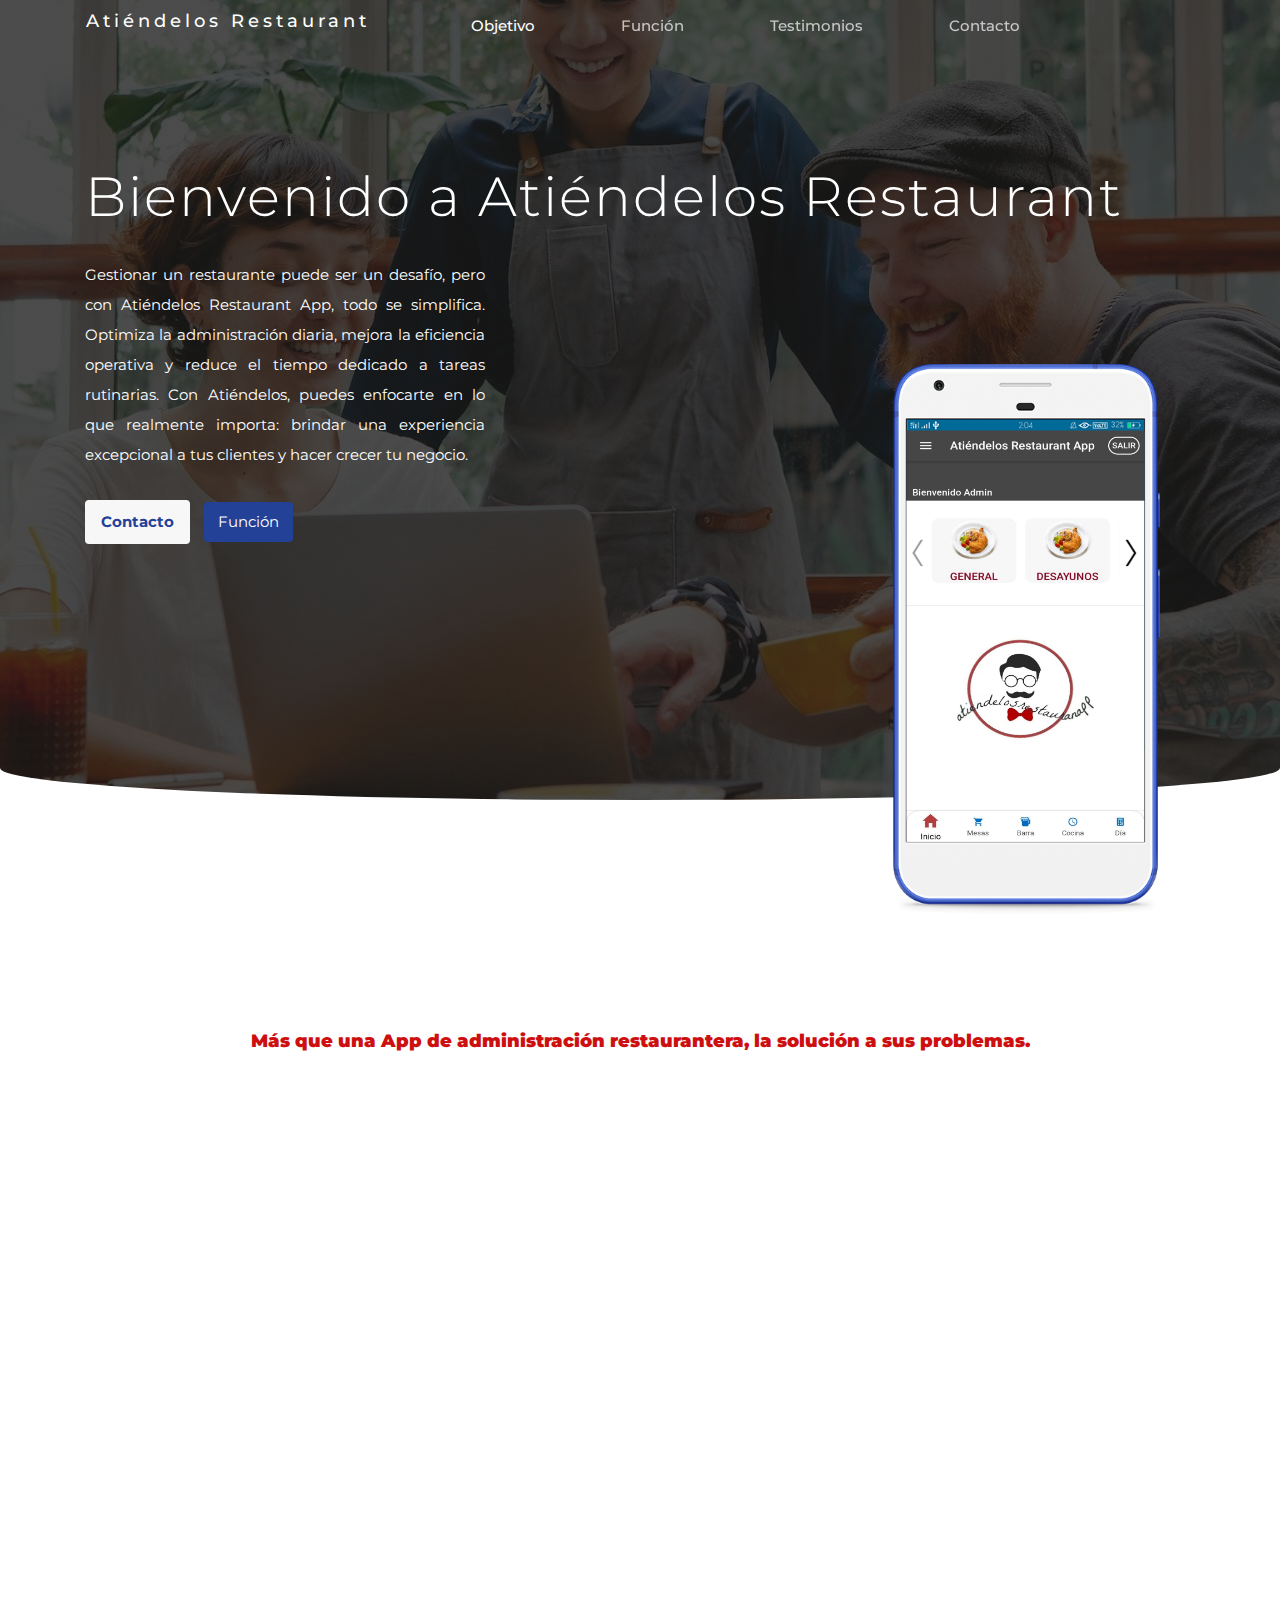
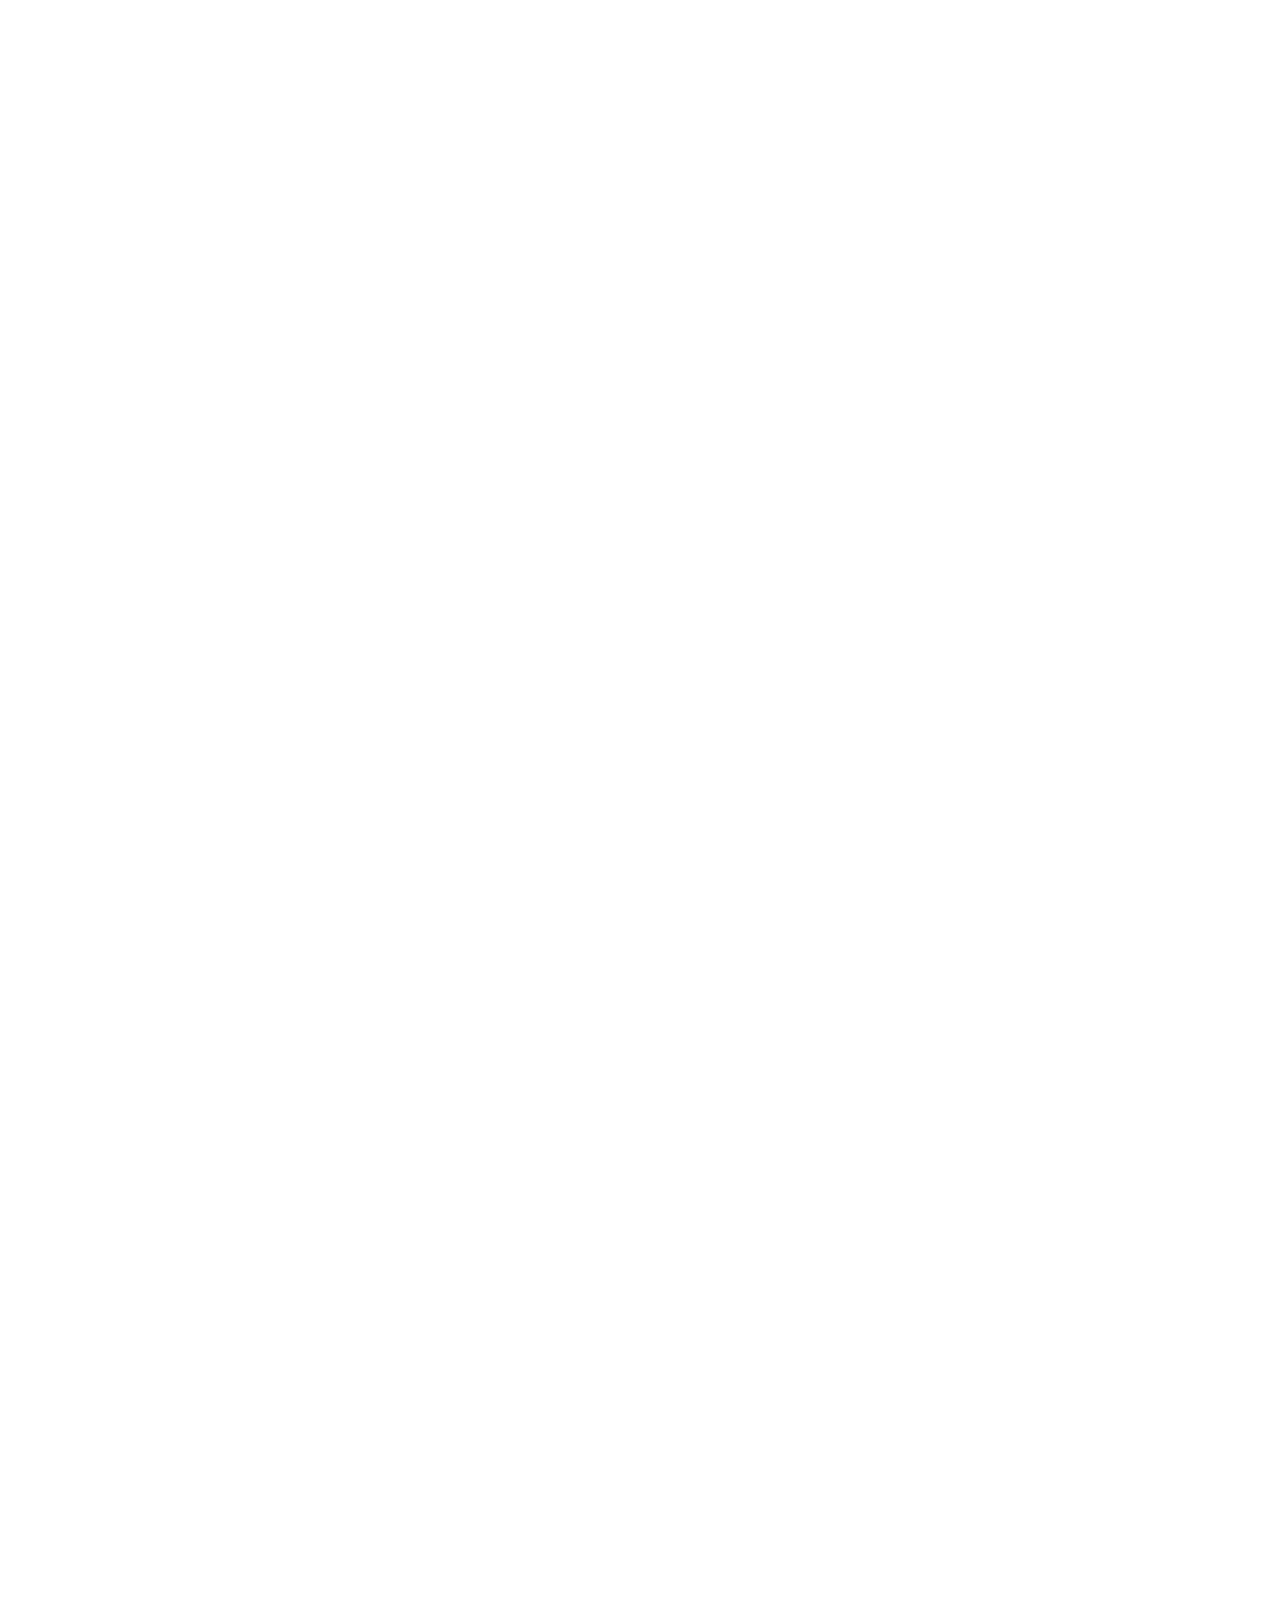
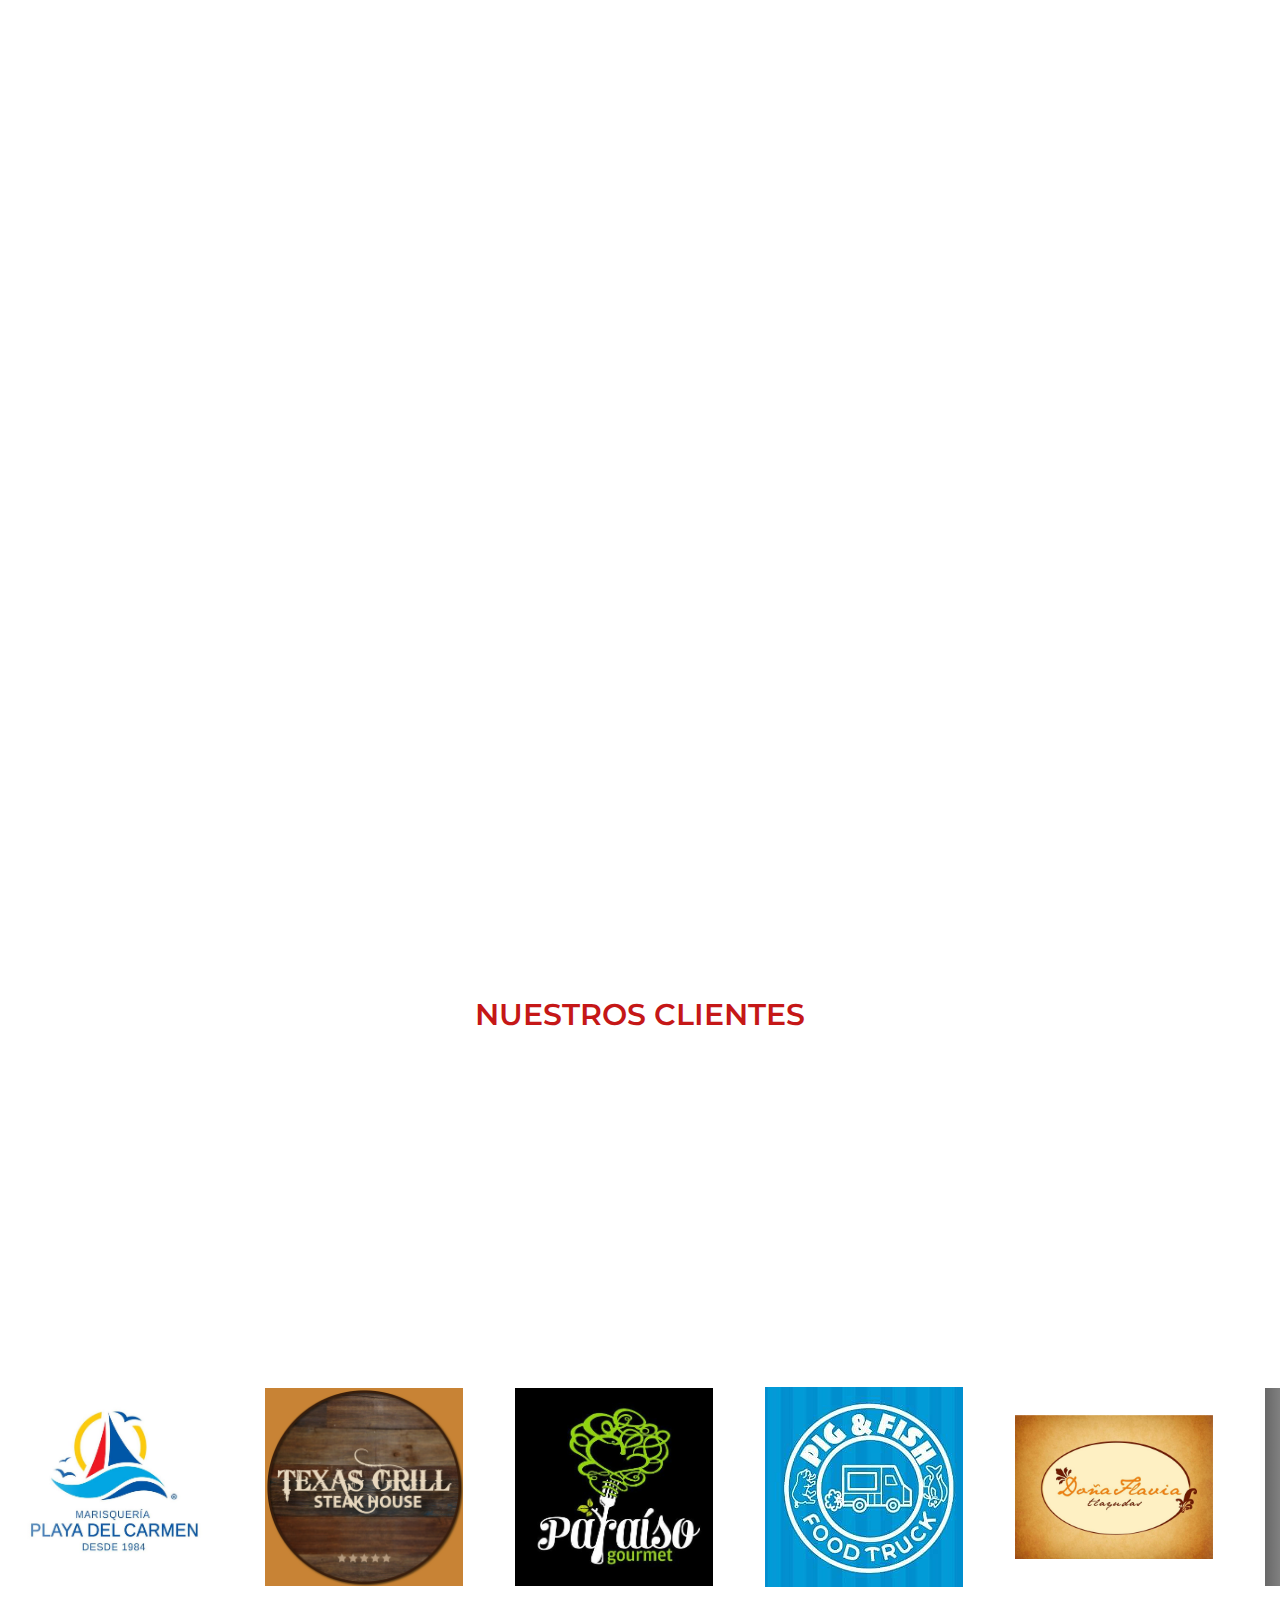
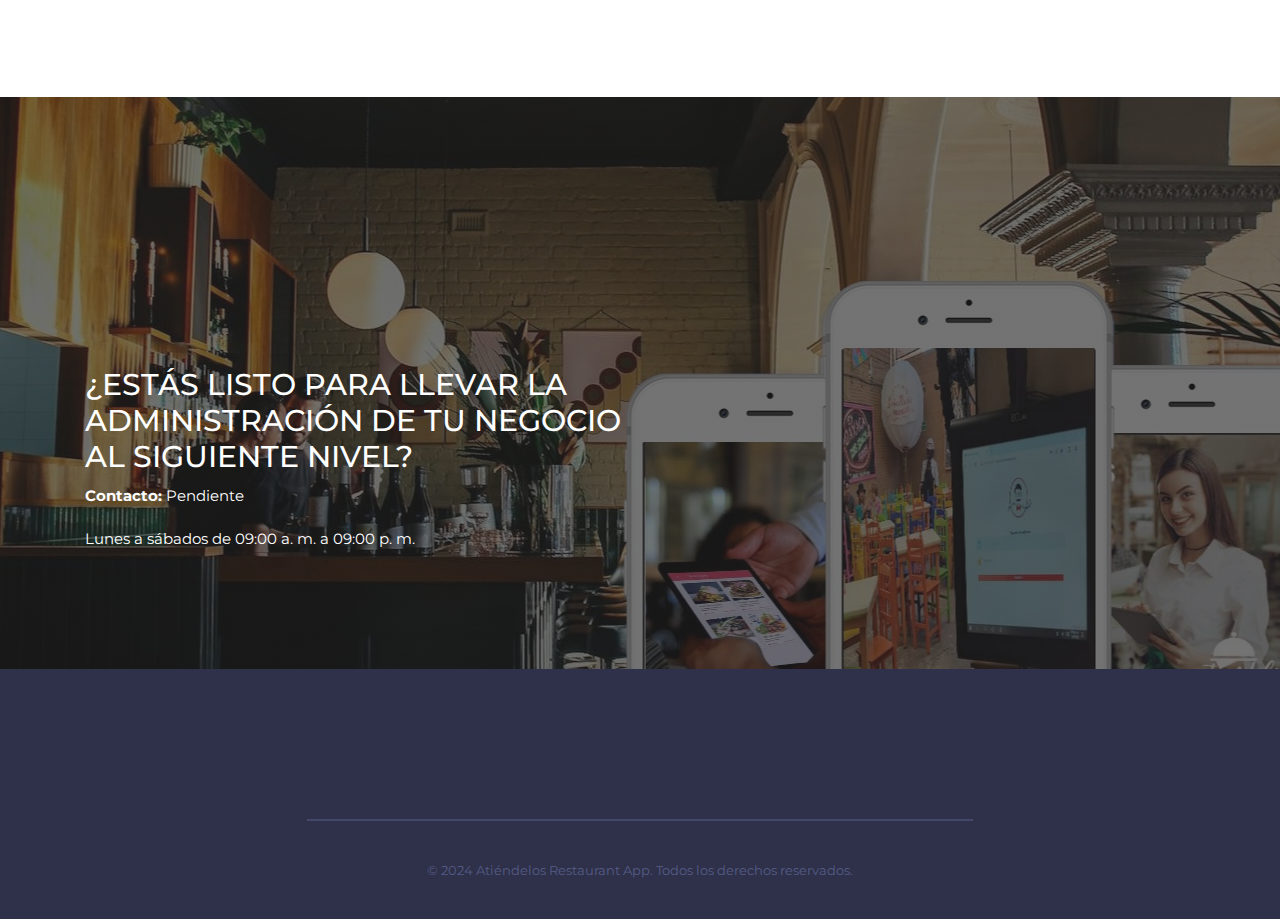
<file: index.html>
<!DOCTYPE html>
<!--
	App by FreeHTML5.co
	Twitter: http://twitter.com/fh5co
	URL: http://freehtml5.co
-->
<html lang="en">
<head>
	<meta charset="UTF-8">
	<title>Atiéndelos restaurant</title>
	<link rel="icon" href="img/iconodeatiendolosensvg.svg" type="image/svg+xml">
	<link rel="icon" type="image/png" href="img/image1.png">

	<meta name="viewport" content="width=device-width, initial-scale=1.0">
	<meta name="description" content="Descubre nuestro Software de punto de venta, Atiéndelos Restaurant. Administra tu negocio." />
	<meta name="keywords" content=" Atiéndelos Restaurant, punto de venta para restaurantes, software restaurant, sistema para restaurantes, administración de restaurantes, punto de venta, soft restaurant." />
	<meta name="author" content="by betweencode" />

	<!-- Facebook and Twitter integration -->
	<meta property="og:title" content=""/>
	<meta property="og:image" content=""/>
	<meta property="og:url" content=""/>
	<meta property="og:site_name" content=""/>
	<meta property="og:description" content=""/>
	<meta name="twitter:title" content="" />
	<meta name="twitter:image" content="" />
	<meta name="twitter:url" content="" />
	<meta name="twitter:card" content="" />

	<!-- Bootstrap  -->
	<link rel="stylesheet" href="css/bootstrap.css">
	<!-- Owl Carousel  -->
	<link rel="stylesheet" href="css/owl.carousel.css">
	<link rel="stylesheet" href="css/owl.theme.default.min.css">
	<!-- Animate.css -->
	<link rel="stylesheet" href="css/animate.css">
	<!-- Font Awesome -->
	<link rel="stylesheet" href="https://use.fontawesome.com/releases/v5.0.13/css/all.css" integrity="sha384-DNOHZ68U8hZfKXOrtjWvjxusGo9WQnrNx2sqG0tfsghAvtVlRW3tvkXWZh58N9jp" crossorigin="anonymous">

	<!-- Theme style  -->
	<link rel="stylesheet" href="css/style.css">
	<link rel="stylesheet" href="css/carrusel.css">
</head>
<body>


<div id="page-wrap">


	<!-- ==========================================================================================================
													   HERO
		 ========================================================================================================== -->

	<div id="fh5co-hero-wrapper">
		<nav class="container navbar navbar-expand-lg main-navbar-nav navbar-light">
			<a class="navbar-brand" href="">Atiéndelos Restaurant</a>
			<button class="navbar-toggler" type="button" data-toggle="collapse" data-target="#navbarSupportedContent" aria-controls="navbarSupportedContent" aria-expanded="false" aria-label="Toggle navigation">
				<span class="navbar-toggler-icon"></span>
			</button>

			<div class="collapse navbar-collapse" id="navbarSupportedContent">
				<ul class="navbar-nav nav-items-center ml-auto mr-auto">
					<li class="nav-item active">
						<a class="nav-link" href="#">Objetivo<span class="sr-only">(current)</span></a>
					</li>
					<li class="nav-item">
						<a class="nav-link" href="#" onclick="$('#fh5co-features').goTo();return false;">Función</a>
					</li>
					<li class="nav-item">
						<a class="nav-link" href="#" onclick="$('#fh5co-reviews').goTo();return false;">Testimonios</a>
					</li>
					<li class="nav-item">
						<a class="nav-link" href="#"  onclick="$('#fh5co-download').goTo();return false;">Contacto</a>
					</li>
				</ul>
				<div class="social-icons-header">
					<a href="https://www.facebook.com/AtiendelosApp/" target="_blank"><i class="fab fa-facebook-f"></i></a>
					<a href="https://freeh" target="_blank"><i class="fab fa-instagram"></i></a>
					<a href="https://www.twitter.com/" target="_blank"><i class="fab fa-twitter"></i></a>
				</div>
			</div>
		</nav>

		<div class="container fh5co-hero-inner">
			<h1 class="animated fadeIn wow titulo" data-wow-delay="0.4s">Bienvenido a Atiéndelos Restaurant </h1>
			<p class="animated fadeIn wow subtitulo" data-wow-delay="0.67s">Gestionar un restaurante puede ser un desafío, pero con Atiéndelos Restaurant App, todo se simplifica. 
				Optimiza la administración diaria, mejora la eficiencia operativa y reduce el tiempo dedicado a tareas rutinarias. Con Atiéndelos, puedes enfocarte 
				en lo que realmente importa: brindar una experiencia excepcional a tus clientes y hacer crecer tu negocio.</p>
			<button class="btn btn-md download-btn-first wow fadeInLeft animated" data-wow-delay="0.85s" onclick="$('#fh5co-download').goTo();return false;">Contacto</button>
			<button class="btn btn-md features-btn-first animated fadeInLeft wow" data-wow-delay="0.95s" onclick="$('#fh5co-features').goTo();return false;">Función</button>
			<img class="fh5co-hero-smartphone animated fadeInRight wow" data-wow-delay="1s" src="img/inicio.svg" alt="Smartphone">
		</div>


	</div> <!-- first section wrapper -->


	<!-- ==========================================================================================================
													 ADVANTAGES
		 ========================================================================================================== -->

	<div class="fh5co-advantages-outer">
		<div class="container">
			<h1 class="second-title"><span class="span-perfect"></span> <span class="span-features"></span></h1>
			<small>Más que una App de administración restaurantera, la solución a sus problemas.</small>

			<div class="row fh5co-advantages-grid-columns wow animated fadeIn" data-wow-delay="0.36s">

				<div class="col-sm-4">
					<img class="grid-image" src="img/reloj-de-arena (1).png" alt="Icon-1">
					<h1 class="grid-title">Tiempo</h1>
					<p class="grid-desc">Facilita la toma de pedidos en las mesas y envíalas directamente desde el dispositivo móvil del mesero hacia la cocina, reduciendo el tiempo de espera.</p>
				</div>

				<div class="col-sm-4">
					<img class="grid-image" src="img/transferencia-movil.png" alt="Icon-2">
					<h1 class="grid-title">Pagos</h1>
					<p class="grid-desc">Ofrece la flexibilidad de pago en efectivo o con tarjeta bancaria. No hay necesidad de hacer esperar a los clientes.</p>
				</div>

				<div class="col-sm-4">
					<img class="grid-image" src="img/estadistico.png" alt="Icon-3">
					<h1 class="grid-title">Control total</h1>
					<p class="grid-desc">Integra toda la organización de tu restaurante con una sola aplicación y lleva el control de tu negocio de forma fácil y eficiente.</p>
				</div>


			</div>
		</div>
	</div>


	<!-- ==========================================================================================================
													  SLIDER
		 ========================================================================================================== -->

	<div class="fh5co-slider-outer wow fadeIn" data-wow-delay="0.36s">
		<small>Software práctico y comprensible:</small>
		<div class="container fh5co-slider-inner">

			<div class="owl-carousel owl-theme">

				<div class="item"><img src="img/carrusel-funcion.svg" alt=""></div>
				<div class="item"><img src="img/carrusel-mesa.svg" alt=""></div>
				<div class="item"><img src="img/carrusel-caja.svg" alt=""></div>
				<div class="item"><img src="img/carrusel-producto.svg" alt=""></div>


			</div>

		</div>
	</div>


	<!-- ==========================================================================================================
													  FEATURES
		 ========================================================================================================== -->

	<div class="curved-bg-div wow animated fadeIn" data-wow-delay="0.15s"></div>
	<div id="fh5co-features" class="fh5co-features-outer">
		<div class="container">

			<div class="row fh5co-features-grid-columns">

				<div class="col-sm-6 in-order-1 wow animated fadeInLeft" data-wow-delay="0.22s">
					<div class="col-sm-image-container">
						<img class="img-float-left" src="img/reporte-ventas.svg" alt="smartphone-1">
					</div>
				</div>

				<div class="col-sm-6 in-order-2 sm-6-content wow animated fadeInRight" data-wow-delay="0.22s">
					<h1>Generación de reportes</h1>
					<p>- Obtenga un resumen en tiempo real de las finanzas de su restaurante y analice el rendimiento de las ventas por hora del día, semana, mes o año.</p>
					<p>- Identifica tus productos estrella y aumenta tus ventas.</p>
					<p>- Reportes por sucursal, vendedor y por categorías.</p>
					<p>- Descarga reportes y estadísticas en formatos para excel.</p>
					<p>- Controla tus gastos y márgenes de utilidad</p>
				</div>

				<div class="col-sm-6 in-order-3 sm-6-content wow animated fadeInLeft" data-wow-delay="0.22s">
					<h1>Maneja tus insumos de manera eficiente</h1>
					<p>-Realiza el control de inventario de tu restaurante de una manera menos tediosa. </p>
					<p>-Obtén una visión detallada 
						del uso de tus productos y las necesidades de tu negocio para minimizar las pérdidas con nuestro software.</p>
					<p>-Facilita el registro de información relacionada con proveedores.</p>
					<P>-Evitá el robo hormiga.</P>
					
				</div>

				<div class="col-sm-6 in-order-4 wow animated fadeInRight" data-wow-delay="0.22s">
					<img class="img-float-right" src="img/reporte-inventario.svg" alt="smartphone-2">
				</div>

				<div class="col-sm-6 in-order-5 wow animated fadeInLeft" data-wow-delay="0.22s">
					<div class="col-sm-image-container">
						<img class="img-float-left" src="img/gestion-usuario.svg" alt="smartphone-3">
					</div>
				</div>
				<div class="col-sm-6 in-order-6 sm-6-content wow animated fadeInRight" data-wow-delay="0.22s">
					<h1>Gestión DE USUARIOS</h1>
					<p>-Permite la creación ilimitada de usuarios.</p>
					<p>-Personaliza los roles dentro de tu equipo para que se adapten de manera precisa a las responsabilidades y necesidades 
						individuales de cada miembro. Esto garantizará una distribución eficiente de tareas y promoverá un ambiente de trabajo 
						más productivo y satisfactorio para todos.</p>
				</div>




			</div> <!-- row -->


		</div>
	</div>


	<!-- ==========================================================================================================
													  REVIEWS
		 ========================================================================================================== -->

	<div id="fh5co-reviews" class="fh5co-reviews-outer">
		<h1>Nuestros clientes</h1>
		<div class="container fh5co-reviews-inner">
			<div class="row justify-content-center">
				<div class="col-sm-5 wow fadeIn animated" data-wow-delay="0.25s">
					
					<p class="testimonial-desc">"Elegí atiéndelos restaurant porque es simple, accesible y se adapta a cualquier tipo de negocio. La comunicación y las respuestas siempre han sido de primera, y eso es una de las cosas que más me alegra de haber hecho el cambio. El apoyo que he recibido ha sido increíble."</p>
					<small class="testimonial-author">PIG & FISH</small>
					
				</div>
				<div class="col-sm-5 testimonial-2 wow fadeIn animated" data-wow-delay="0.67s">
					
					<p class="testimonial-desc">"Lo que más me gusta es la facilidad para administrar todos los puntos de venta desde cualquier lugar, además de la tranquilidad de saber que mi información está segura y respaldada."</p>
					<small class="testimonial-author">Tlayudas Doña Flavia</small>
				</div>
			</div>

		</div>
	</div>
	

<!-- ==========================================================================================================
                                                 carrusel
    ========================================================================================================== -->


	<div class="clientes">
        <div class="cliente-cliente">

            <div class="conny">
                <img src="img/playa del carmen.svg" alt="" class="imagen-carrusel">
            </div>
            <div class="conny">
                <img src="img/texas grill.svg" alt="" class="imagen-carrusel">
            </div>
            <div class="conny">
                <img src="img/paraiso gourmet.svg" alt="" class="imagen-carrusel">
            </div>
            <div class="conny">
                <img src="img/pig and fish.svg" alt="" class="imagen-carrusel">
            </div>
            <div class="conny">
                <img src="img/tlayudas flavia.svg" alt="" class="imagen-carrusel">
            </div>
            <div class="conny">
                <img src="img/paraiso gourmet.svg" alt="" class="imagen-carrusel">
            </div>
            <div class="conny">
                <img src="img/texas grill.svg" alt="" class="imagen-carrusel">
            </div>
            <!-- Duplicate the slides for continuous effect -->

            <div class="conny">
                <img src="img/playa del carmen.svg" alt="" class="imagen-carrusel">
            </div>
            <div class="conny">
                <img src="img/texas grill.svg" alt="" class="imagen-carrusel">
            </div>
            <div class="conny">
                <img src="img/paraiso gourmet.svg" alt="" class="imagen-carrusel">
            </div>
            <div class="conny">
                <img src="img/pig and fish.svg" alt="" class="imagen-carrusel">
            </div>
            <div class="conny">
                <img src="img/tlayudas flavia.svg" alt="" class="imagen-carrusel">
            </div>
            <div class="conny">
                <img src="img/paraiso gourmet.svg" alt="" class="imagen-carrusel">
            </div>
            <div class="conny">
                <img src="img/texas grill.svg" alt="" class="imagen-carrusel">
            </div>

        </div>
    </div>

	<!-- ==========================================================================================================
                                                 BOTTOM
    ========================================================================================================== -->

	<div id="fh5co-download" class="fh5co-bottom-outer">
		<div class="overlay">
			<div class="container fh5co-bottom-inner">
				<div class="row">
					<div class="col-sm-6">
						<h1>¿Estás listo para llevar la administración de tu negocio al siguiente nivel?</h1>
						<p><strong>Contacto: </strong>Pendiente</p>
						<p>Lunes a sábados de 09:00 a. m. a 09:00 p. m.</p>
						<p></p>
						<a class="wow fadeIn animated" data-wow-delay="0.25s" href="#"><img class="app-store-btn" src="img/app-store-icon.png" alt="App Store Icon"></a>
						<a class="wow fadeIn animated" data-wow-delay="0.67s" href="#"><img class="google-play-btn" src="img/google-play-icon.png" alt="Google Play Icon"></a>
					</div>
				</div>
			</div>
		</div>
	</div>


	<!-- ==========================================================================================================
                                               SECTION 7 - SUB FOOTER
    ========================================================================================================== -->

	<footer class="footer-outer">
		<div class="container footer-inner">

			<div class="footer-three-grid wow fadeIn animated" data-wow-delay="0.66s">
				<div class="column-1-3">
					<h1>Atiéndelos Restaurant</h1>
				</div>
				<div class="column-2-3">
					<nav class="footer-nav">
						<ul>
							<a href="#" onclick="$('#fh5co-hero-wrapper').goTo();return false;"><li>Objetivo</li></a>
							<a href="#" onclick="$('#fh5co-features').goTo();return false;"><li>Función</li></a>
							<a href="#" onclick="$('#fh5co-reviews').goTo();return false;"><li>Testimonios</li></a>
							<a href="#" onclick="$('#fh5co-download').goTo();return false;"><li class="active">Contacto</li></a>
						</ul>
					</nav>
				</div>
				<div class="column-3-3">
					<div class="social-icons-footer">
						<a href="https://www.facebook.com/AtiendelosApp/" target="_blank"><i class="fab fa-facebook-f"></i></a>
						<a href="https://free" target="_blank"><i class="fab fa-instagram" ></i></a>
						<a href="https://www.twitter.com/" target="_blank"><i class="fab fa-twitter"></i></a>
					</div>
				</div>
			</div>

			<span class="border-bottom-footer"></span>

			<p class="copyright">&copy; 2024 Atiéndelos Restaurant App. Todos los derechos reservados.

		</div>
	</footer>




</div> <!-- main page wrapper -->
	
	<script src="js/jquery.min.js"></script>
	<script src="js/bootstrap.js"></script>
	<script src="js/owl.carousel.js"></script>
	<script src="js/wow.min.js"></script>
	<script src="js/main.js"></script>
</body>
</html>
</file>
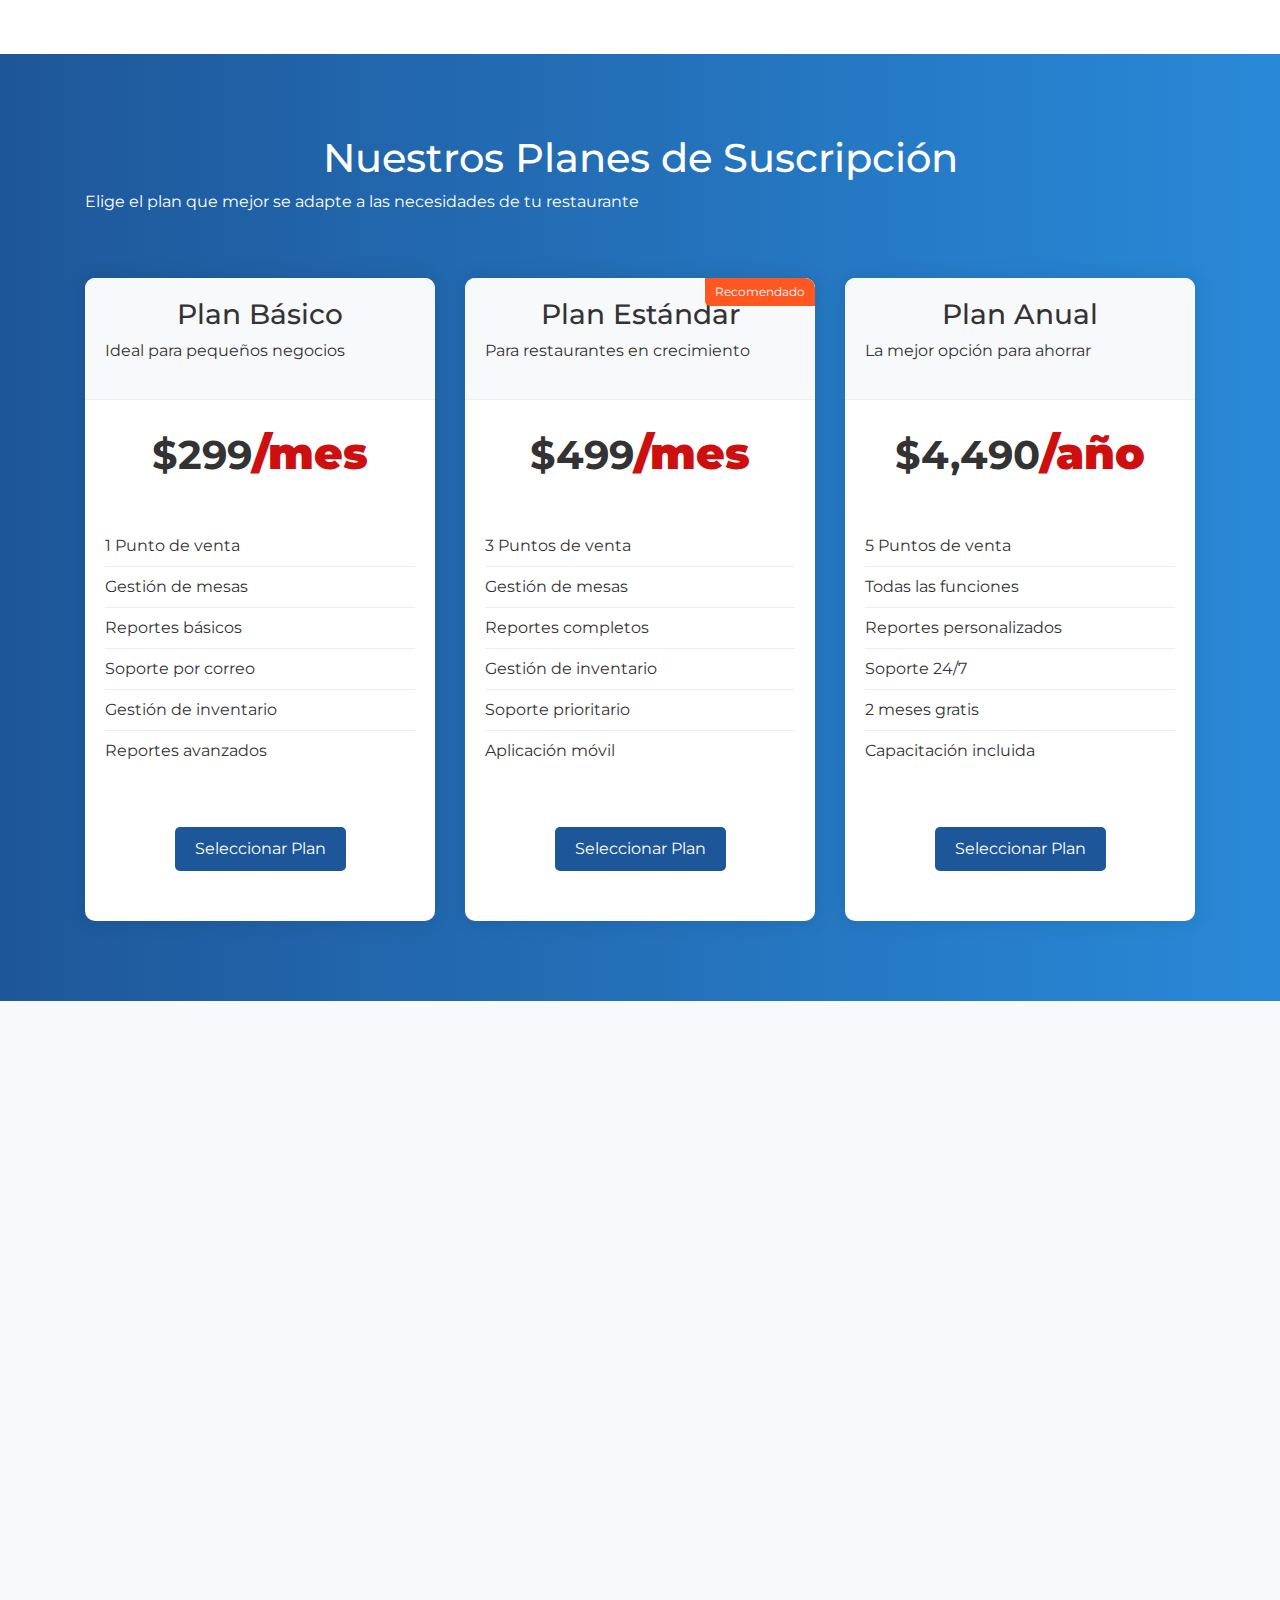
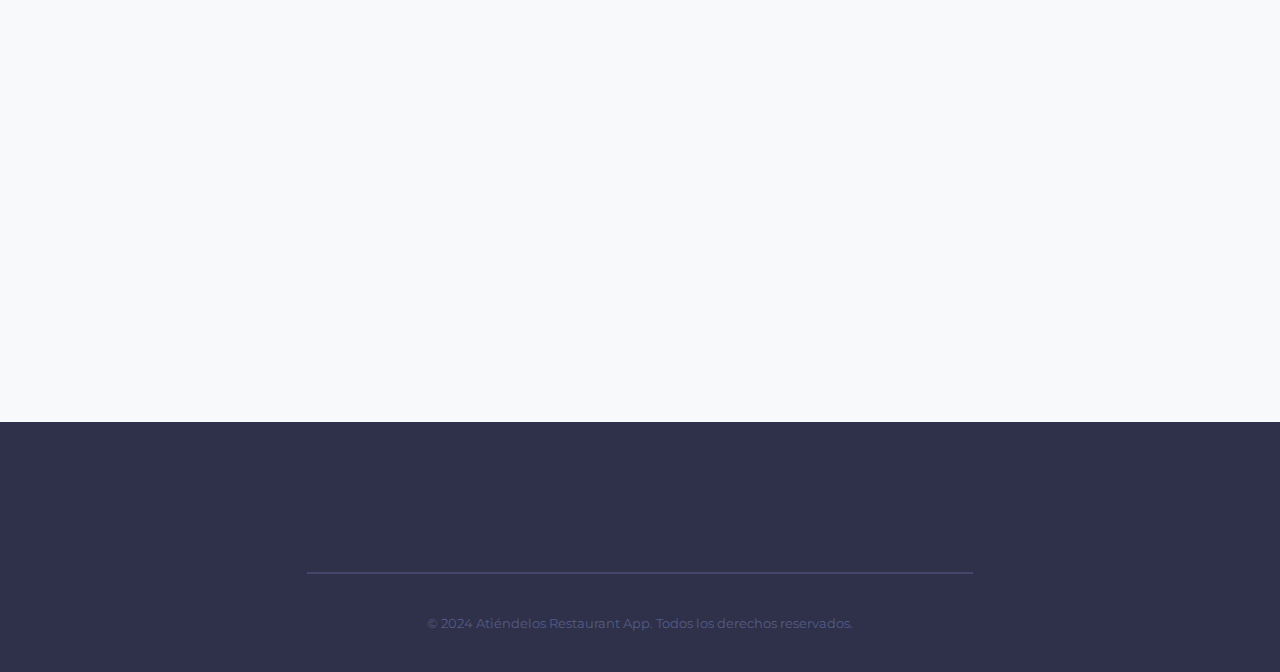
<file: contact.html>
<!DOCTYPE html>
<html lang="es">
<head>
    <meta charset="UTF-8">
    <title>Contacto - Atiéndelos restaurant</title>
    <link rel="icon" href="img/iconodeatiendolosensvg.svg" type="image/svg+xml">
    <link rel="icon" type="image/png" href="img/image1.png">

    <meta name="viewport" content="width=device-width, initial-scale=1.0">
    <meta name="description" content="Contacta con Atiéndelos Restaurant. Administra tu negocio." />
    <meta name="keywords" content="Atiéndelos Restaurant, contacto, suscripción, software restaurant, sistema para restaurantes" />
    <meta name="author" content="by betweencode" />

    <!-- Bootstrap  -->
    <link rel="stylesheet" href="css/bootstrap.css">
    <!-- Animate.css -->
    <link rel="stylesheet" href="css/animate.css">
    <!-- Font Awesome -->
    <link rel="stylesheet" href="https://use.fontawesome.com/releases/v5.0.13/css/all.css" integrity="sha384-DNOHZ68U8hZfKXOrtjWvjxusGo9WQnrNx2sqG0tfsghAvtVlRW3tvkXWZh58N9jp" crossorigin="anonymous">

    <!-- Theme style  -->
    <link rel="stylesheet" href="css/style.css">
    <link rel="preconnect" href="https://challenges.cloudflare.com">
    
    <style>
        .contact-form-section {
            padding: 80px 0;
            background-color: #f8f9fa;
        }
        
        .contact-form {
            background: white;
            padding: 30px;
            border-radius: 10px;
            box-shadow: 0 0 20px rgba(0, 0, 0, 0.1);
        }
        
        .form-control {
            margin-bottom: 20px;
        }
        
        .subscription-section {
            padding: 80px 0;
            background: linear-gradient(to right, #1e5799, #2989d8);
            color: white;
        }
        
        .subscription-card {
            background: white;
            color: #333;
            border-radius: 10px;
            overflow: hidden;
            box-shadow: 0 0 20px rgba(0, 0, 0, 0.1);
            margin-bottom: 30px;
            height: 100%;
            transition: transform 0.3s ease;
        }
        
        .subscription-card:hover {
            transform: translateY(-10px);
        }
        
        .subscription-header {
            background: #f8f9fa;
            padding: 20px;
            text-align: center;
            border-bottom: 1px solid #eee;
        }
        
        .subscription-price {
            font-size: 2.5rem;
            font-weight: bold;
            margin: 20px 0;
            text-align: center;
        }
        
        .subscription-features {
            padding: 20px;
        }
        
        .subscription-features ul {
            list-style: none;
            padding-left: 0;
        }
        
        .subscription-features li {
            padding: 8px 0;
            border-bottom: 1px solid #eee;
        }
        
        .subscription-features li:last-child {
            border-bottom: none;
        }
        
        .subscription-footer {
            padding: 20px;
            text-align: center;
        }
        
        .btn-subscription {
            background: #1e5799;
            color: white;
            border: none;
            padding: 10px 20px;
            border-radius: 5px;
            transition: background 0.3s ease;
        }
        
        .btn-subscription:hover {
            background: #2989d8;
        }
        
        .featured {
            position: relative;
        }
        
        .featured::after {
            content: "Recomendado";
            position: absolute;
            top: 0;
            right: 0;
            background: #ff5722;
            color: white;
            padding: 5px 10px;
            font-size: 12px;
            border-radius: 0 0 0 5px;
        }
        
        .contact-info {
            margin-top: 30px;
        }
        
        .contact-info i {
            margin-right: 10px;
            color: #1e5799;
        }
    </style>
</head>
<body>

<div id="page-wrap">

    <!-- HEADER/NAVIGATION -->
    <div class="header-section">
        <nav class="container navbar navbar-expand-lg main-navbar-nav navbar-light">
            <a class="navbar-brand" href="index.html">Atiéndelos Restaurant</a>
            <button class="navbar-toggler" type="button" data-toggle="collapse" data-target="#navbarSupportedContent" aria-controls="navbarSupportedContent" aria-expanded="false" aria-label="Toggle navigation">
                <span class="navbar-toggler-icon"></span>
            </button>

            <div class="collapse navbar-collapse" id="navbarSupportedContent">
                <ul class="navbar-nav nav-items-center ml-auto mr-auto">
                    <li class="nav-item">
                        <a class="nav-link" href="index.html">Inicio</a>
                    </li>
                    <li class="nav-item">
                        <a class="nav-link" href="index.html#fh5co-features">Función</a>
                    </li>
                    <li class="nav-item">
                        <a class="nav-link" href="index.html#fh5co-reviews">Testimonios</a>
                    </li>
                    <li class="nav-item active">
                        <a class="nav-link" href="contact.html">Contacto<span class="sr-only">(current)</span></a>
                    </li>
                </ul>
                <div class="social-icons-header">
                    <a href="https://www.facebook.com/AtiendelosApp/" target="_blank"><i class="fab fa-facebook-f"></i></a>
                    <a href="#" target="_blank"><i class="fab fa-instagram"></i></a>
                    <a href="https://www.twitter.com/" target="_blank"><i class="fab fa-twitter"></i></a>
                </div>
            </div>
        </nav>
    </div>

    <!-- SUBSCRIPTION SECTION -->
    <div class="subscription-section">
        <div class="container">
            <div class="row text-center mb-5">
                <div class="col-md-12">
                    <h1 class="wow fadeIn animated" data-wow-delay="0.2s">Nuestros Planes de Suscripción</h1>
                    <p class="wow fadeIn animated" data-wow-delay="0.4s">Elige el plan que mejor se adapte a las necesidades de tu restaurante</p>
                </div>
            </div>
            
            <div class="row">
                <!-- Plan Básico -->
                <div class="col-md-4 wow fadeInUp animated" data-wow-delay="0.2s">
                    <div class="subscription-card">
                        <div class="subscription-header">
                            <h3>Plan Básico</h3>
                            <p>Ideal para pequeños negocios</p>
                        </div>
                        <div class="subscription-price">
                            $299<small>/mes</small>
                        </div>
                        <div class="subscription-features">
                            <ul>
                                <li><i class="fas fa-check text-success"></i> 1 Punto de venta</li>
                                <li><i class="fas fa-check text-success"></i> Gestión de mesas</li>
                                <li><i class="fas fa-check text-success"></i> Reportes básicos</li>
                                <li><i class="fas fa-check text-success"></i> Soporte por correo</li>
                                <li><i class="fas fa-times text-danger"></i> Gestión de inventario</li>
                                <li><i class="fas fa-times text-danger"></i> Reportes avanzados</li>
                            </ul>
                        </div>
                        <div class="subscription-footer">
                            <a href="#contact-form" class="btn btn-subscription">Seleccionar Plan</a>
                        </div>
                    </div>
                </div>
                
                <!-- Plan Estándar -->
                <div class="col-md-4 wow fadeInUp animated" data-wow-delay="0.4s">
                    <div class="subscription-card featured">
                        <div class="subscription-header">
                            <h3>Plan Estándar</h3>
                            <p>Para restaurantes en crecimiento</p>
                        </div>
                        <div class="subscription-price">
                            $499<small>/mes</small>
                        </div>
                        <div class="subscription-features">
                            <ul>
                                <li><i class="fas fa-check text-success"></i> 3 Puntos de venta</li>
                                <li><i class="fas fa-check text-success"></i> Gestión de mesas</li>
                                <li><i class="fas fa-check text-success"></i> Reportes completos</li>
                                <li><i class="fas fa-check text-success"></i> Gestión de inventario</li>
                                <li><i class="fas fa-check text-success"></i> Soporte prioritario</li>
                                <li><i class="fas fa-check text-success"></i> Aplicación móvil</li>
                            </ul>
                        </div>
                        <div class="subscription-footer">
                            <a href="#contact-form" class="btn btn-subscription">Seleccionar Plan</a>
                        </div>
                    </div>
                </div>
                
                <!-- Plan Anual -->
                <div class="col-md-4 wow fadeInUp animated" data-wow-delay="0.6s">
                    <div class="subscription-card">
                        <div class="subscription-header">
                            <h3>Plan Anual</h3>
                            <p>La mejor opción para ahorrar</p>
                        </div>
                        <div class="subscription-price">
                            $4,490<small>/año</small>
                        </div>
                        <div class="subscription-features">
                            <ul>
                                <li><i class="fas fa-check text-success"></i> 5 Puntos de venta</li>
                                <li><i class="fas fa-check text-success"></i> Todas las funciones</li>
                                <li><i class="fas fa-check text-success"></i> Reportes personalizados</li>
                                <li><i class="fas fa-check text-success"></i> Soporte 24/7</li>
                                <li><i class="fas fa-check text-success"></i> 2 meses gratis</li>
                                <li><i class="fas fa-check text-success"></i> Capacitación incluida</li>
                            </ul>
                        </div>
                        <div class="subscription-footer">
                            <a href="#contact-form" class="btn btn-subscription">Seleccionar Plan</a>
                        </div>
                    </div>
                </div>
            </div>
        </div>
    </div>

    <!-- CONTACT FORM SECTION -->
    <div id="contact-form" class="contact-form-section">
        <div class="container">
            <div class="row">
                <div class="col-md-6 wow fadeInLeft animated" data-wow-delay="0.2s">
                    <h2>Contáctanos</h2>
                    <p>Completa el formulario y un asesor se pondrá en contacto contigo para ayudarte a elegir la mejor solución para tu restaurante.</p>
                    
                    <form class="contact-form">
                        <div class="form-group">
                            <label for="name">Nombre completo*</label>
                            <input type="text" class="form-control" id="name" placeholder="Tu nombre" required>
                        </div>
                        
                        <div class="form-group">
                            <label for="company">Nombre de la empresa*</label>
                            <input type="text" class="form-control" id="company" placeholder="Nombre de tu restaurante" required>
                        </div>
                        
                        <div class="form-group">
                            <label for="email">Correo electrónico*</label>
                            <input type="email" class="form-control" id="email" placeholder="tucorreo@ejemplo.com" required>
                        </div>
                        
                        <div class="form-group">
                            <label for="phone">Teléfono*</label>
                            <input type="tel" class="form-control" id="phone" placeholder="Tu número de teléfono" required>
                        </div>
                        
                        <div class="form-group">
                            <label for="plan">Plan de interés</label>
                            <select class="form-control" id="plan">
                                <option value="">Selecciona un plan</option>
                                <option value="basic">Plan Básico</option>
                                <option value="standard">Plan Estándar</option>
                                <option value="annual">Plan Anual</option>
                            </select>
                        </div>
                        
                        <div class="form-group">
                            <label for="message">Mensaje (opcional)</label>
                            <textarea class="form-control" id="message" rows="4" placeholder="¿Tienes alguna pregunta específica?"></textarea>
                        </div>
                        
                        <div class="form-group form-check">
                            <input type="checkbox" class="form-check-input" id="terms" required>
                            <label class="form-check-label" for="terms">Acepto los <a href="#">términos y condiciones</a>*</label>
                        </div>
                        
                        <button type="submit" class="btn btn-primary">Enviar solicitud</button>
                    </form>
                </div>
                
                <div class="col-md-6 wow fadeInRight animated" data-wow-delay="0.4s">
                    <div class="contact-info">
                        <h2>Información de contacto</h2>
                        <p>También puedes contactarnos directamente a través de los siguientes medios:</p>
                        
                        <div class="mt-4">
                            <p><i class="fas fa-phone"></i> +52 (123) 456-7890</p>
                            <p><i class="fas fa-envelope"></i> contacto@atiendelos.com</p>
                            <p><i class="fas fa-map-marker-alt"></i> Av. Principal #123, Ciudad de México</p>
                            <p><i class="fas fa-clock"></i> Lunes a sábados de 09:00 a.m. a 09:00 p.m.</p>
                        </div>
                        
                        <div class="social-media mt-4">
                            <h4>Síguenos en redes sociales</h4>
                            <div class="social-icons mt-3">
                                <a href="https://www.facebook.com/AtiendelosApp/" target="_blank" class="mr-3"><i class="fab fa-facebook-f fa-2x"></i></a>
                                <a href="#" target="_blank" class="mr-3"><i class="fab fa-instagram fa-2x"></i></a>
                                <a href="https://www.twitter.com/" target="_blank" class="mr-3"><i class="fab fa-twitter fa-2x"></i></a>
                            </div>
                        </div>
                    </div>
                </div>
            </div>
        </div>
    </div>

    <!-- FOOTER -->
    <footer class="footer-outer">
        <div class="container footer-inner">
            <div class="footer-three-grid wow fadeIn animated" data-wow-delay="0.66s">
                <div class="column-1-3">
                    <h1>Atiéndelos Restaurant</h1>
                </div>
                <div class="column-2-3">
                    <nav class="footer-nav">
                        <ul>
                            <a href="index.html"><li>Inicio</li></a>
                            <a href="index.html#fh5co-features"><li>Función</li></a>
                            <a href="index.html#fh5co-reviews"><li>Testimonios</li></a>
                            <a href="contact.html"><li class="active">Contacto</li></a>
                        </ul>
                    </nav>
                </div>
                <div class="column-3-3">
                    <div class="social-icons-footer">
                        <a href="https://www.facebook.com/AtiendelosApp/" target="_blank"><i class="fab fa-facebook-f"></i></a>
                        <a href="#" target="_blank"><i class="fab fa-instagram"></i></a>
                        <a href="https://www.twitter.com/" target="_blank"><i class="fab fa-twitter"></i></a>
                    </div>
                </div>
            </div>

            <span class="border-bottom-footer"></span>

            <p class="copyright">&copy; 2024 Atiéndelos Restaurant App. Todos los derechos reservados.</p>
        </div>
    </footer>

</div> <!-- main page wrapper -->
    
<script src="js/jquery.min.js"></script>
<script src="js/bootstrap.js"></script>
<script src="js/wow.min.js"></script>
<script>
    new WOW().init();
</script>

<script
        src="https://challenges.cloudflare.com/turnstile/v0/api.js"
        async
        defer
></script>
</body>
</html>
</file>
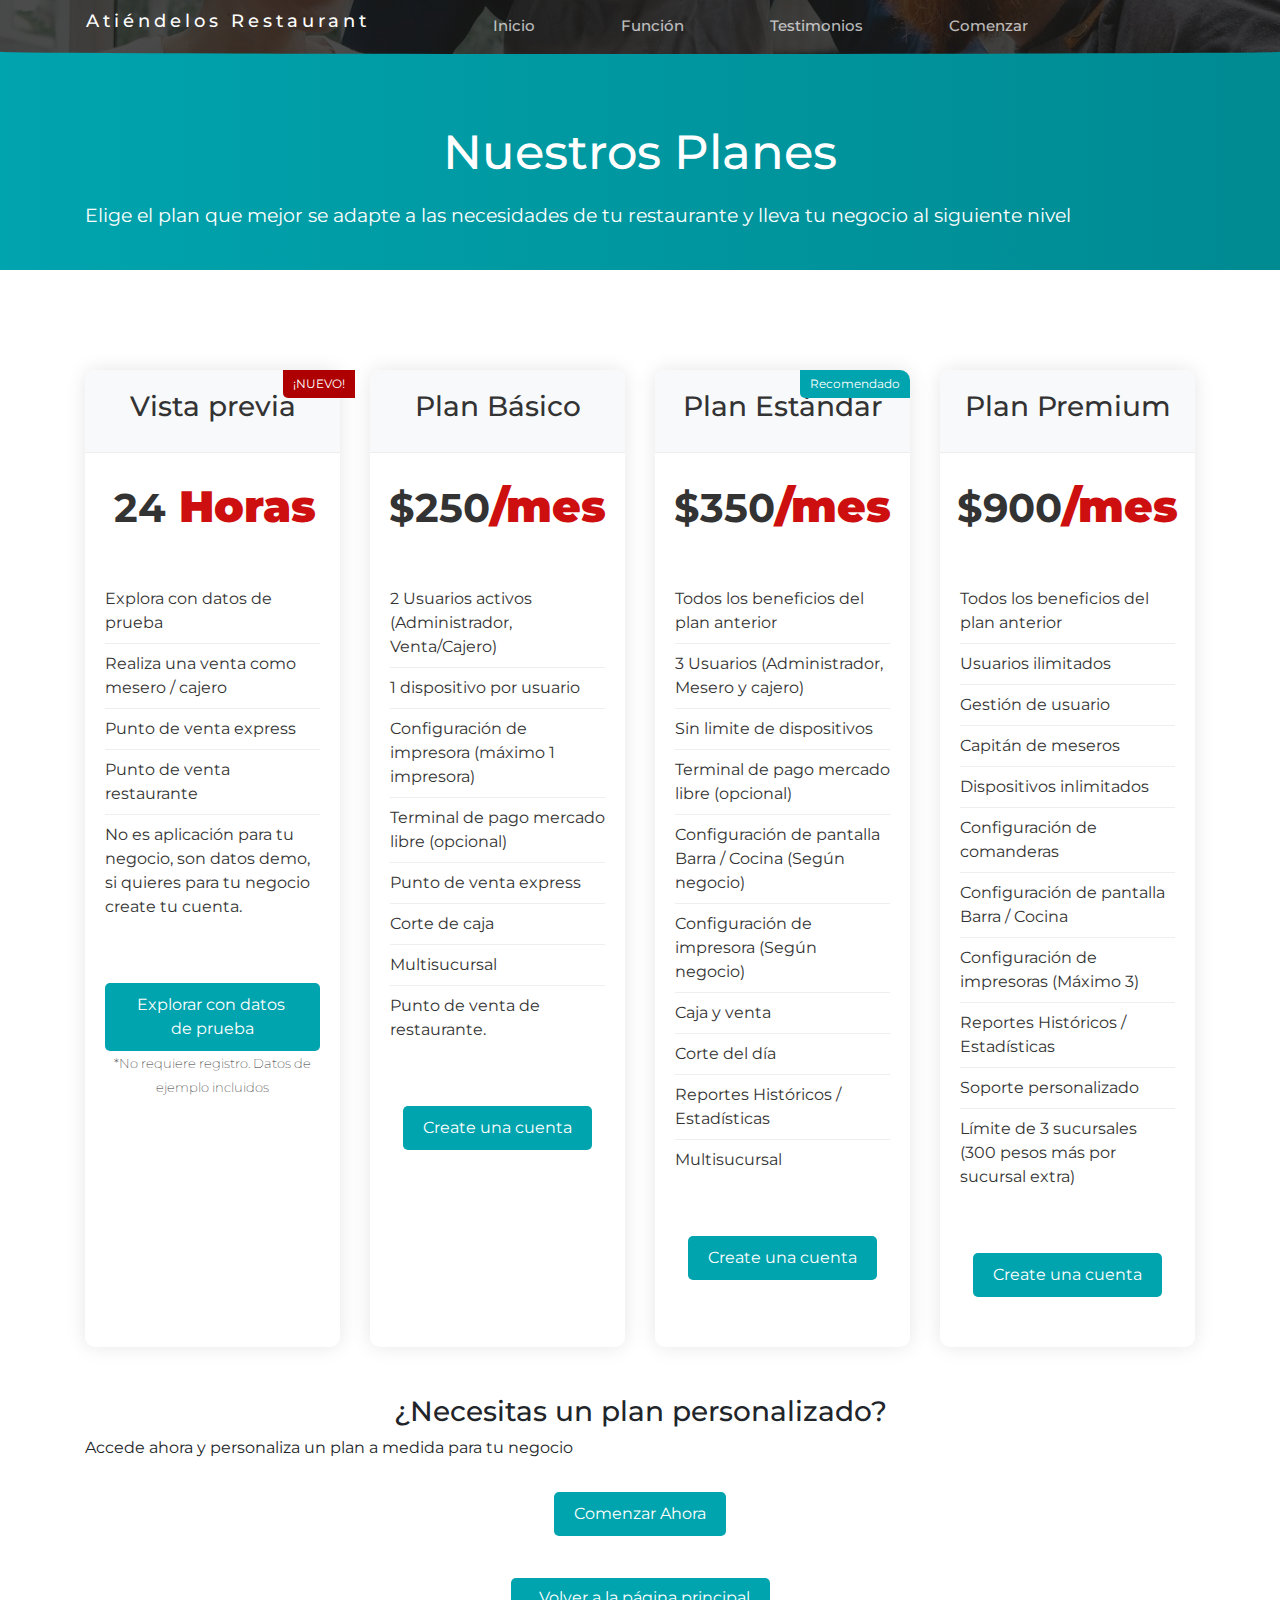
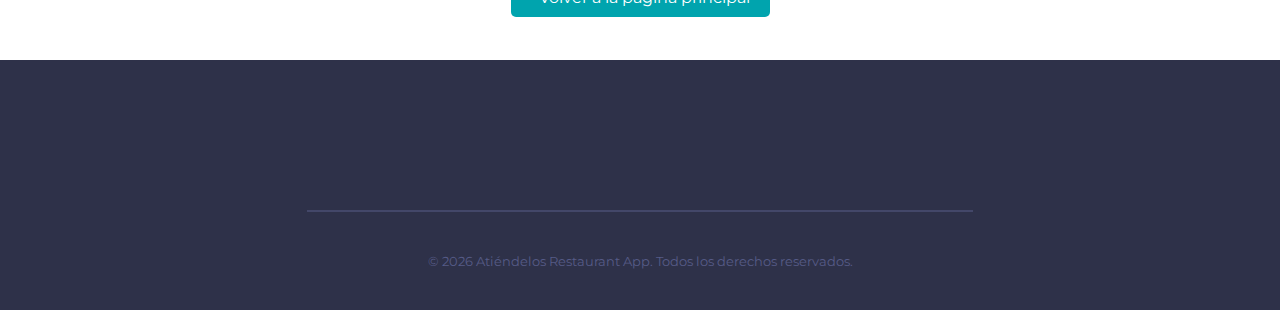
<file: plans.html>
<!DOCTYPE html>
<!--
	App by FreeHTML5.co
	Twitter: http://twitter.com/fh5co
	URL: http://freehtml5.co
-->
<html lang="en">
<head>
	<meta charset="UTF-8">
	<title>Planes - Atiéndelos restaurant</title>
	<link rel="icon" href="img/iconodeatiendelosensvg.svg" type="image/svg+xml">
	<link rel="icon" type="image/png" href="img/image1.png">

	<meta name="viewport" content="width=device-width, initial-scale=1.0">
	<meta name="description" content="Descubre nuestros planes de Atiéndelos Restaurant. Administra tu negocio." />
	<meta name="keywords" content=" Atiéndelos Restaurant, punto de venta para restaurantes, software restaurant, sistema para restaurantes, administración de restaurantes, punto de venta, soft restaurant." />
	<meta name="author" content="by betweencode" />

	<!-- Facebook and Twitter integration -->
	<meta property="og:title" content=""/>
	<meta property="og:image" content=""/>
	<meta property="og:url" content=""/>
	<meta property="og:site_name" content=""/>
	<meta property="og:description" content=""/>
	<meta name="twitter:title" content="" />
	<meta name="twitter:image" content="" />
	<meta name="twitter:url" content="" />
	<meta name="twitter:card" content="" />

	<!-- Bootstrap  -->
	<link rel="stylesheet" href="css/bootstrap.css">
	<!-- Owl Carousel  -->
	<link rel="stylesheet" href="css/owl.carousel.css">
	<link rel="stylesheet" href="css/owl.theme.default.min.css">
	<!-- Animate.css -->
	<link rel="stylesheet" href="css/animate.css">
	<!-- Font Awesome -->
	<link rel="stylesheet" href="https://use.fontawesome.com/releases/v5.0.13/css/all.css" integrity="sha384-DNOHZ68U8hZfKXOrtjWvjxusGo9WQnrNx2sqG0tfsghAvtVlRW3tvkXWZh58N9jp" crossorigin="anonymous">

	<!-- Theme style  -->
	<link rel="stylesheet" href="css/style.css">
	<link rel="stylesheet" href="css/carrusel.css">
	<link rel="preconnect" href="https://challenges.cloudflare.com">

	<style>
        /* Estilos para el modal de contacto */
        .modal-content {
            border-radius: 10px;
            box-shadow: 0 5px 15px rgba(0, 0, 0, 0.3);
            border: none;
        }

        .modal-header {
            background: linear-gradient(to right, #00a4ae, #01828a);
            color: white;
            border-radius: 10px 10px 0 0;
            padding: 20px;
        }

        .modal-title {
            font-weight: 600;
        }

        .modal-body {
            padding: 30px;
        }

        .modal-footer {
            border-top: none;
            padding: 20px;
        }

        .form-control {
            margin-bottom: 20px;
            border-radius: 5px;
            border: 1px solid #ddd;
            padding: 10px 15px;
        }

        /* Estilos para las tarjetas de suscripción */
        .subscription-card {
            background: white;
            color: #333;
            border-radius: 10px;
            overflow: hidden;
            box-shadow: 0 0 20px rgba(0, 0, 0, 0.1);
            margin-bottom: 30px;
            height: 100%;
            transition: transform 0.3s ease;
        }

        .subscription-card:hover {
            transform: translateY(-10px);
        }

        .subscription-header {
            background: #f8f9fa;
            padding: 20px;
            text-align: center;
            border-bottom: 1px solid #eee;
        }

        .subscription-price {
            font-size: 2.5rem;
            font-weight: bold;
            margin: 20px 0;
            text-align: center;
        }

        .subscription-features {
            padding: 20px;
        }

        .subscription-features ul {
            list-style: none;
            padding-left: 0;
        }

        .subscription-features li {
            padding: 8px 0;
            border-bottom: 1px solid #eee;
        }

        .subscription-features li:last-child {
            border-bottom: none;
        }

        .subscription-footer {
            padding: 20px;
            text-align: center;
        }

        .btn-subscription {
            background: #00a4ae;
            color: white;
            border: none;
            padding: 10px 20px;
            border-radius: 5px;
            transition: background 0.3s ease;
        }

        .btn-subscription:hover {
            background: #008a92;
        }

        .featured {
            position: relative;
        }

        .featured::after {
            content: "Recomendado";
            position: absolute;
            top: 0;
            right: 0;
            background: #00a4ae;
            color: white;
            padding: 5px 10px;
            font-size: 12px;
            border-radius: 0 0 0 5px;
        }

        .demo-badge {
            position: absolute;
            top: 0;
            right: 0;
            background: #ae0000;
            color: white;
            padding: 5px 10px;
            font-size: 12px;
            border-radius: 0 0 0 5px;
        }

        .timer-icon {
            font-size: 1.5rem;
            color: #00a4ae;
            margin-right: 5px;
        }

        .plans-header {
            background: linear-gradient(to right, #00a4ae, #008a92);
            color: white;
            padding: 80px 0 40px;
            text-align: center;
            margin-bottom: 50px;
			margin-top: -10px
        }

        .plans-header h1 {
            font-size: 3rem;
            margin-bottom: 20px;
        }

        .plans-header p {
            font-size: 1.2rem;
            margin: 0 auto;
        }

        .plans-section {
            padding: 50px 0;
        }

        .back-to-home {
            margin-top: 50px;
            text-align: center;
        }

        .back-to-home a {
            background: #00a4ae;
            color: white;
            padding: 10px 20px;
            border-radius: 5px;
            text-decoration: none;
            transition: background 0.3s ease;
        }

        .back-to-home a:hover {
            background: #008a92;
        }

/* Estilos para validación de formulario */
.form-control.is-invalid {
    border-color: #dc3545;
    background-image: url("data:image/svg+xml,%3csvg xmlns='http://www.w3.org/2000/svg' width='12' height='12' fill='none' stroke='%23dc3545' viewBox='0 0 12 12'%3e%3ccircle cx='6' cy='6' r='4.5'/%3e%3cpath stroke-linejoin='round' d='M5.8 3.6h.4L6 6.5z'/%3e%3ccircle cx='6' cy='8.2' r='.6' fill='%23dc3545' stroke='none'/%3e%3c/svg%3e");
    background-repeat: no-repeat;
    background-position: right calc(0.375em + 0.1875rem) center;
    background-size: calc(0.75em + 0.375rem) calc(0.75em + 0.375rem);
    padding-right: calc(1.5em + 0.75rem);
}

.invalid-feedback {
    display: none;
    width: 100%;
    margin-top: 0.25rem;
    font-size: 80%;
    color: #dc3545;
}

.form-control.is-invalid ~ .invalid-feedback {
    display: block;
}

/* Estilos para toast de notificación */
.toast-container {
    position: fixed;
    top: 20px;
    right: 20px;
    z-index: 9999;
}

.toast {
    min-width: 250px;
    background-color: white;
    color: #333;
    border-radius: 5px;
    box-shadow: 0 4px 8px rgba(0,0,0,0.2);
    margin-bottom: 10px;
    opacity: 0;
    transition: opacity 0.3s;
    overflow: hidden;
}

.toast.show {
    opacity: 1;
}

.toast-header {
    display: flex;
    align-items: center;
    justify-content: space-between;
    padding: 0.5rem 1rem;
    color: white;
    border-bottom: 1px solid rgba(0,0,0,0.05);
}

.toast-header.success {
    background-color: #28a745;
}

.toast-header.error {
    background-color: #dc3545;
}

.toast-header.warning {
    background-color: #ffc107;
}

.toast-body {
    padding: 1rem;
}

/* Estilo para botón deshabilitado */
.btn-primary:disabled {
    background-color: #6c757d;
    border-color: #6c757d;
    cursor: not-allowed;
}

/* Estilos para el selector de país con banderas */
#country_code {
    padding-right: 10px;
    font-size: 14px;
}

#country_code option {
    padding: 5px;
    font-size: 14px;
}

/* Asegura que las banderas se muestren correctamente */
.flag-icon {
    margin-right: 5px;
}
    </style>


	<!-- Google tag (gtag.js) -->
	<script async src="https://www.googletagmanager.com/gtag/js?id=G-78CQW8R24X"></script>
	<script>
		window.dataLayer = window.dataLayer || [];
		function gtag(){dataLayer.push(arguments);}
		gtag('js', new Date());

		gtag('config', 'G-78CQW8R24X');
	</script>
</head>
<body>

<div id="page-wrap">

	<!-- ==========================================================================================================
												   HERO
		 ========================================================================================================== -->

	<div id="fh5co-hero-wrapper" style="height: auto;position: relative;z-index: 100">
		<nav class="container navbar navbar-expand-lg main-navbar-nav navbar-light">
			<a class="navbar-brand" onclick="ga4('planes_Logoatiendelosrestaurant')" href="index.html">Atiéndelos Restaurant</a>
			<button class="navbar-toggler" type="button" data-toggle="collapse" data-target="#navbarSupportedContent" aria-controls="navbarSupportedContent" aria-expanded="false" aria-label="Toggle navigation">
				<span class="navbar-toggler-icon"></span>
			</button>

			<div class="collapse navbar-collapse" id="navbarSupportedContent">
				<ul class="navbar-nav nav-items-center ml-auto mr-auto">
					<li class="nav-item">
						<a class="nav-link" onclick="ga4('planes_inicio')" href="index.html">Inicio</a>
					</li>
					<li class="nav-item">
						<a class="nav-link" onclick="ga4('planes_funcion')" href="index.html#fh5co-features">Función</a>
					</li>
					<li class="nav-item">
						<a class="nav-link" href="index.html#fh5co-reviews" onclick="ga4('planes_testimonos')">Testimonios</a>
					</li>
					<li class="nav-item">
						<a class="nav-link" href="#" onclick="invocarCloudfire();ga4('planes_comenzar')" data-toggle="modal" data-target="#contactModal">Comenzar</a>
					</li>
				</ul>
				<div class="social-icons-header">
					<a onclick="ga4('planes_facebook')" href="https://www.facebook.com/AtiendelosApp/" target="_blank"><i class="fab fa-facebook-f"></i></a>
					<a onclick="ga4('planes_instagram')" href="https://freeh" target="_blank"><i class="fab fa-instagram"></i></a>
				</div>
			</div>
		</nav>
    </div>

    <!-- ==========================================================================================================
                                                 PLANS HEADER
    ========================================================================================================== -->

    <div class="plans-header">
        <div class="container">
            <h1>Nuestros Planes</h1>
            <p>Elige el plan que mejor se adapte a las necesidades de tu restaurante y lleva tu negocio al siguiente nivel</p>
        </div>
    </div>

    <!-- ==========================================================================================================
                                                 PLANS SECTION
    ========================================================================================================== -->

    <div class="plans-section">
        <div class="container">
            <div class="row">
                <!-- Plan Demo -->
                <div onclick="ga4('planes_plandemo')" id="plandemo" class="col-md-3 wow fadeInUp animated" data-wow-delay="0.1s">
                    <div class="subscription-card">
                        <div class="subscription-header">
                            <h3>Vista previa</h3>


                            <div class="demo-badge">¡NUEVO!</div>
                        </div>
                        <div class="subscription-price">
                            <i class="fas fa-hourglass-half timer-icon"></i>24<small> Horas</small>
                        </div>
                        <div class="subscription-features">
                            <ul>
                                <li><i class="fas fa-check text-success"></i> Explora con datos de prueba</li>
                                <li><i class="fas fa-check text-success"></i> Realiza una venta como mesero / cajero</li>
								<li><i class="fas fa-check text-success"></i> Punto de venta express</li>
								<li><i class="fas fa-check text-success"></i> Punto de venta restaurante</li>
								<li><i class="fas fa-times text-danger"></i> No es aplicación para tu negocio, son datos demo, si quieres para tu negocio create tu cuenta.</li>
                            </ul>
                        </div>
                        <div class="subscription-footer">
                            <a style="white-space: break-spaces" href="#" class="btn btn-subscription" onclick="invocarCloudfire()" data-toggle="modal" data-target="#contactModal">Explorar con datos de prueba</a>
							<span style="    font-size: smaller;
    font-weight: 200;">*No requiere registro. Datos de ejemplo incluidos</span>
                        </div>
                    </div>
                </div>

                <!-- Plan Básico -->
                <div onclick="ga4('planes_Primer_plan')" id="plandos" class="col-md-3 wow fadeInUp animated" data-wow-delay="0.2s">
                    <div class="subscription-card">
                        <div class="subscription-header">
                            <h3>Plan Básico</h3>

                        </div>
                        <div class="subscription-price">
                            $250<small>/mes</small>
                        </div>
                        <div class="subscription-features">
                            <ul>
								<li><i class="fas fa-check text-success"></i> 2 Usuarios activos (Administrador, Venta/Cajero)</li>
                                <li><i class="fas fa-check text-success"></i> 1 dispositivo por usuario</li>
								<li><i class="fas fa-check text-success"></i> Configuración de impresora (máximo 1 impresora)</li>
								<li><i class="fas fa-check text-success"></i> Terminal de pago mercado libre (opcional)</li>
                                <li><i class="fas fa-check text-success"></i> Punto de venta express</li>
								<li><i class="fas fa-check text-success"></i> Corte de caja</li>
								<li><i class="fas fa-times text-danger"></i> Multisucursal</li>
								<li><i class="fas fa-times text-danger"></i> Punto de venta de restaurante.</li>
                            </ul>
                        </div>
                        <div class="subscription-footer">
                            <a href="#" class="btn btn-subscription" onclick="planinteres='plan1';invocarPanelAtiendelos()">Create una cuenta</a>
                        </div>
                    </div>
                </div>

                <!-- Plan Estándar -->
                <div onclick="ga4('planes_segundoplan')" id="plantres" class="col-md-3 wow fadeInUp animated" data-wow-delay="0.3s">
                    <div class="subscription-card featured">
                        <div class="subscription-header">
                            <h3>Plan Estándar</h3>

                        </div>
                        <div class="subscription-price">
                            $350<small>/mes</small>
                        </div>
                        <div class="subscription-features">
                            <ul>
								<li><i class="fas fa-check text-success"></i> Todos los beneficios del plan anterior</li>
                                <li><i class="fas fa-check text-success"></i> 3 Usuarios (Administrador, Mesero y cajero)</li>
								<li><i class="fas fa-check text-success"></i> Sin limite de dispositivos</li>
								<li><i class="fas fa-check text-success"></i> Terminal de pago mercado libre (opcional)</li>
								<li><i class="fas fa-check text-success"></i> Configuración de pantalla Barra / Cocina (Según negocio)</li>
								<li><i class="fas fa-check text-success"></i> Configuración de impresora (Según negocio)</li>
								<li><i class="fas fa-check text-success"></i> Caja y venta</li>
								<li><i class="fas fa-check text-success"></i> Corte del día</li>
								<li><i class="fas fa-check text-success"></i> Reportes Históricos / Estadísticas</li>
								<li><i class="fas fa-times text-danger"></i> Multisucursal</li>
                            </ul>
                        </div>
                        <div class="subscription-footer">
                            <a href="#" class="btn btn-subscription" onclick="planinteres='plan2';invocarPanelAtiendelos()">Create una cuenta</a>
                        </div>
                    </div>
                </div>

                <!-- Plan Anual -->
                <div onclick="ga4('planes_tercerplan')" id="plancuatro" class="col-md-3 wow fadeInUp animated" data-wow-delay="0.4s">
                    <div class="subscription-card">
                        <div class="subscription-header">
                            <h3>Plan Premium</h3>

                        </div>
                        <div class="subscription-price">
                            $900<small>/mes</small>
                        </div>
                        <div class="subscription-features">
                            <ul>
								<li><i class="fas fa-check text-success"></i> Todos los beneficios del plan anterior</li>
                                <li><i class="fas fa-check text-success"></i> Usuarios ilimitados</li>
								<li><i class="fas fa-check text-success"></i> Gestión de usuario</li>
								<li><i class="fas fa-check text-success"></i> Capitán de meseros</li>
								<li><i class="fas fa-check text-success"></i> Dispositivos inlimitados</li>
								<li><i class="fas fa-check text-success"></i> Configuración de comanderas</li>
								<li><i class="fas fa-check text-success"></i> Configuración de pantalla Barra / Cocina</li>
								<li><i class="fas fa-check text-success"></i> Configuración de impresoras (Máximo 3)</li>
								<li><i class="fas fa-check text-success"></i> Reportes Históricos / Estadísticas</li>
                                <li><i class="fas fa-check text-success"></i> Soporte personalizado</li>
								<li><i class="fas fa-check text-success"></i> Límite de 3 sucursales (300 pesos más por sucursal extra)</li>
                            </ul>
                        </div>
                        <div class="subscription-footer">
                            <a href="#" class="btn btn-subscription" onclick="planinteres='plan3';invocarPanelAtiendelos()" >Create una cuenta</a>
                        </div>
                    </div>
                </div>

            </div>

            <div id="ocultar1" class="row mt-5">
                <div class="col-12 text-center">
                    <h3>¿Necesitas un plan personalizado?</h3>
                    <p>Accede ahora y personaliza un plan a medida para tu negocio</p>
                    <a href="#" class="btn btn-subscription mt-3" onclick="invocarCloudfire();ga4('planes_comenzarahora')">Comenzar Ahora</a>
                </div>
            </div>

            <div id="ocultar2" class="back-to-home">
                <a href="index.html"><i class="fas fa-arrow-left mr-2"></i> Volver a la página principal</a>
            </div>
        </div>
    </div>

	<!-- ==========================================================================================================
                                               SECTION 7 - SUB FOOTER
    ========================================================================================================== -->

	<footer id="ocultar3" class="footer-outer">
		<div class="container footer-inner">

			<div class="footer-three-grid wow fadeIn animated" data-wow-delay="0.66s">
				<div class="column-1-3">
					<h1>Atiéndelos Restaurant</h1>
				</div>
				<div class="column-2-3">
					<nav class="footer-nav">
						<ul>
							<a href="index.html"><li>Inicio</li></a>
							<a href="index.html#fh5co-features"><li>Función</li></a>
							<a href="index.html#fh5co-reviews"><li>Testimonios</li></a>
							<a href="plans.html"><li class="active">Planes</li></a>
							<a href="#" data-toggle="modal" onclick="invocarCloudfire()" data-target="#contactModal"><li>Comenzar</li></a>
						</ul>
					</nav>
				</div>
				<div class="column-3-3">
					<div class="social-icons-footer">
						<a onclick="ga4('planes_facebook')" href="https://www.facebook.com/AtiendelosApp/" target="_blank"><i class="fab fa-facebook-f"></i></a>
						<a onclick="ga4('planes_instagram')" target="_blank"><i class="fab fa-instagram" ></i></a>
					</div>
				</div>
			</div>

			<span class="border-bottom-footer"></span>

			<p class="copyright">&copy; <span id="anio"></span> Atiéndelos Restaurant App. Todos los derechos reservados.

		</div>
	</footer>

</div> <!-- main page wrapper -->

	<!-- Modal de Contacto -->
<div class="modal fade" id="contactModal" tabindex="-1" role="dialog" aria-labelledby="contactModalLabel" aria-hidden="true">
	<div class="modal-dialog modal-lg" role="document">
		<div class="modal-content">
			<div class="modal-header">
				<h5 class="modal-title" id="contactModalLabel">Comienza Ahora</h5>
				<button type="button" class="close" data-dismiss="modal" aria-label="Close">
					<span aria-hidden="true">&times;</span>
				</button>
			</div>
			<div class="modal-body">
				<div class="row">
					<div class="col-md-8">
						<p>Completa el formulario para acceder inmediatamente a tu plan. Tendrás control total del sistema desde el primer momento.</p>

						<form class="contact-form">
							<div class="form-group">
								<label for="company">Nombre de la empresa*</label>
								<input type="text" class="form-control" id="company" placeholder="Nombre de empresa" required>
								<div class="invalid-feedback">Por favor, ingresa el nombre de tu empresa.</div>
							</div>

							<div class="form-group">
								<label for="email">Correo electrónico (opcional)</label>
								<input type="email" class="form-control" id="email" placeholder="tucorreo@ejemplo.com" required>
								<div class="invalid-feedback">Por favor, ingresa un correo electrónico válido.</div>
							</div>

							<div class="form-group">
								<label for="phone">Teléfono* (Obligatorio)</label>
								<div class="input-group">
									<div class="input-group-prepend">
										<select class="form-control" id="country_code" style="width: auto; border-top-right-radius: 0; border-bottom-right-radius: 0;height: 100%;">
											<option value="+52">🇲🇽 +52 (México)</option>
											<option value="+1">🇺🇸 +1 (USA/Canadá)</option>
											<option value="+34">🇪🇸 +34 (España)</option>
											<option value="+57">🇨🇴 +57 (Colombia)</option>
											<option value="+56">🇨🇱 +56 (Chile)</option>
											<option value="+51">🇵🇪 +51 (Perú)</option>
											<option value="+54">🇦🇷 +54 (Argentina)</option>
											<option value="+58">🇻🇪 +58 (Venezuela)</option>
											<option value="+502">🇬🇹 +502 (Guatemala)</option>
											<option value="+503">🇸🇻 +503 (El Salvador)</option>
											<option value="+504">🇭🇳 +504 (Honduras)</option>
											<option value="+505">🇳🇮 +505 (Nicaragua)</option>
											<option value="+506">🇨🇷 +506 (Costa Rica)</option>
											<option value="+507">🇵🇦 +507 (Panamá)</option>
											<option value="+593">🇪🇨 +593 (Ecuador)</option>
										</select>
									</div>
									<input type="tel" class="form-control" id="phone" placeholder="Teléfono" required style="border-top-left-radius: 0; border-bottom-left-radius: 0;">
								</div>
								<div class="invalid-feedback">Por favor, ingresa tu número de teléfono.</div>
							</div>
							<div class="form-group form-check">
								<input type="checkbox" class="form-check-input" id="terms" required>
								<label class="form-check-label" for="terms">Acepto los <a href="#">términos y condiciones</a>*</label>
								<div class="invalid-feedback">Debes aceptar los términos y condiciones.</div>
							</div>
							<div class="form-group">
								<div id="turnstile-container"></div>
							</div>
						</form>
					</div>

					<div class="col-md-4">
						<div class="contact-info">
							<h4>Centro de Soporte</h4>
							<p>Nuestro equipo está listo para ayudarte a comenzar. Accede inmediatamente a través de estos canales:</p>

							<div class="mt-4">
								<p><i class="fas fa-phone"></i> +52 (332) 149 64 75</p>
								<p><i class="fas fa-envelope"></i> soporte@atiendelos.com</p>
								<p><i class="fas fa-clock"></i> Lunes a sábados de 09:00 a.m. a 09:00 p.m.</p>
							</div>

							<div class="social-media mt-4">
								<h4>Síguenos en redes sociales</h4>
								<div class="social-icons mt-3">
									<a onclick="ga4('inicio_contacto_facebook')" href="https://www.facebook.com/AtiendelosApp/" target="_blank" class="mr-3"><i class="fab fa-facebook-f fa-2x"></i></a>
									<a onclick="ga4('inicio_contacto_instagram')" href="#" target="_blank" class="mr-3"><i class="fab fa-instagram fa-2x"></i></a>
								</div>
							</div>
						</div>
					</div>
				</div>
			</div>
			<div class="modal-footer">
				<button type="button" class="btn btn-secondary" data-dismiss="modal">Cerrar</button>
				<button type="button" class="btn btn-primary" style="background-color: #00a4ae;
    border-color: #007bff;">Comenzar Ahora</button>
			</div>
		</div>
	</div>
</div>

	<!-- Modal de Código de Acceso -->
<div class="modal fade" id="accessCodeModal" tabindex="-1" role="dialog" aria-labelledby="accessCodeModalLabel" aria-hidden="true">
	<div class="modal-dialog" role="document">
		<div class="modal-content">
			<div class="modal-header" style="background: linear-gradient(to right, #00a4ae, #01828a); color: white;">
				<h5 class="modal-title" id="accessCodeModalLabel">¡Código generado!</h5>
				<button type="button" class="close" data-dismiss="modal" aria-label="Close" style="color: white;">
					<span aria-hidden="true">&times;</span>
				</button>
			</div>
			<div class="modal-body text-center">
				<i class="fas fa-check-circle fa-4x mb-3" style="color: #00a4ae;"></i>
				<p>Se ha generado el link de atiendelos</p>
				<div class="url-container p-2 mb-3"
					 style="background: #f8f9fa; border-radius: 5px; display: flex; align-items: center; justify-content: space-between;">
					<span id="generatedUrl" class="mr-2" style="word-break: break-all; margin-right: 10px;"></span>
					<button class="btn btn-sm" style="background: #00a4ae; color: white;" onclick="copyUrl()">
						<i class="fas fa-copy"></i>
					</button>
				</div>
				<div id="copyMessage" style="display: none; color: #00a4ae; font-size: 0.9em;">
					¡URL copiada al portapapeles!
				</div>

			</div>
			<div class="modal-footer">
				<button id="redirectButton"  type="button" class="btn btn-primary mx-auto" style="background-color: #00a4ae; border-color: #00a4ae;">Dar clic para continuar</button>
			</div>
		</div>
	</div>
</div>


	<script src="js/jquery.min.js"></script>
	<script src="js/bootstrap.js"></script>
	<script src="js/owl.carousel.js"></script>
	<script src="js/wow.min.js"></script>
	<script src="js/main.js"></script>
	<script src="js/toast.js"></script>
<script
		src="https://challenges.cloudflare.com/turnstile/v0/api.js"
		async
		defer
></script>
<script>
	let apitoken = "dsfdsf";
	let widgetId = undefined;

	let planinteres = "demo";
	let isnotIframe = true;
	let datarecibida = function(response) {
		console.log("Token recibido: ", response);
		apitoken = response;
	}


	let invocarPanelAtiendelos = ()=>{
		document.location.href = "https://atiendelos.com/auth/register";
	}

	let invocarCloudfire = ()=>{
		document.getElementById('company').value= '';
		document.getElementById('email').value= '';
		document.getElementById('phone').value= '';
		document.getElementById('country_code').value= '+52'; // Reset to default Mexico country code



		if(!Boolean(widgetId)){
			console.log("No existe el widget asi que lo crearemos")
			widgetId =  turnstile.render("#turnstile-container", {
				sitekey: "0x4AAAAAACLGzm57QZTFMOPT",
				callback: function (token) {
					console.log("Success:", token);
					datarecibida(token);
				}
			});
		}else{
			turnstile.remove(widgetId);
			console.log("Ya existe el widget asi que lo reiniciaremos",widgetId)
			widgetId =  turnstile.render("#turnstile-container", {
				sitekey: "0x4AAAAAACLGzm57QZTFMOPT",
				callback: function (token) {
					console.log("Success:", token);
					datarecibida(token);
				}
			});
		}

	}

	document.querySelector('.modal-footer .btn-primary').addEventListener('click', async function () {
		const company = document.getElementById('company').value?.trim();
		const email = document.getElementById('email').value?.trim();
		const countryCode = document.getElementById('country_code').value?.trim();
		const phoneNumber = document.getElementById('phone').value?.trim();
		const phone = countryCode + phoneNumber; // Concatenate country code with phone number



		// Validation functions
		const isValidCompany = (company) => /^[a-zA-ZáéíóúÁÉÍÓÚñÑ0-9\s]{2,50}$/.test(company);
		const isValidEmail = (email) => /^[^\s@]+@[^\s@]+\.[^\s@]+$/.test(email);
		const isValidPhone = (phone) => /^\d{1,15}$/.test(phone);

		let isValid = true;


		// Company validation
		if (!company || !isValidCompany(company)) {
			document.getElementById('company').classList.add('is-invalid');
			isValid = false;
		} else {
			document.getElementById('company').classList.remove('is-invalid');
		}

		// Email validation
		if(email){
			if (!isValidEmail(email)) {
				document.getElementById('email').classList.add('is-invalid');
				isValid = false;
			} else {
				document.getElementById('email').classList.remove('is-invalid');
			}
		}

		// Phone validation
		if (!phoneNumber || !isValidPhone(phoneNumber)) {
			document.getElementById('phone').classList.add('is-invalid');
			isValid = false;
		} else {
			document.getElementById('phone').classList.remove('is-invalid');
		}

		if (!countryCode) {
			document.getElementById('country_code').classList.add('is-invalid');
			isValid = false;
		} else {
			document.getElementById('country_code').classList.remove('is-invalid');
		}

		if (!document.getElementById('terms').checked) {
			document.getElementById('terms').classList.add('is-invalid');
			isValid = false;
		} else {
			document.getElementById('terms').classList.remove('is-invalid');
		}

		if (!isValid) {
			modal.showmodal('warning', 'Por favor, completa todos los campos requeridos');
			return; // No continuar si el formulario no es válido
		}

		if (!apitoken) {
			modal.showmodal('warning', 'Por favor complete la verificación de seguridad');
			return;
		}

		const params = new URLSearchParams(window.location.search);
        const recomendado = params.get('recomendadoPor');

		const data = {
			empresa: company,
			correo: email,
			telefono: phone,
			token: apitoken
		};

		if(recomendado){
			data.recomendado=recomendado;
		}

		try {
			const response = await fetch('http://localhost:3333', {
				method: 'POST',
				headers: {
					'Content-Type': 'application/json'
				},
				body: JSON.stringify(data)
			});

			if (response.ok) {
				const jsonResponse = await response.json();
				modal.showmodal('success', '¡Gracias! Nos pondremos en contacto contigo pronto.');
				$('#contactModal').modal('hide');
				console.log("respuesta", jsonResponse);
				if (jsonResponse.submessage) {
					// Create and show the custom modal
					const redirectUrl = jsonResponse.submessage;
					let temporal = document.getElementById("generatedUrl");
					temporal.textContent = redirectUrl;
					$('#accessCodeModal').modal('show');



					// Set up the redirect when the user clicks on the modal
					document.getElementById('redirectButton').onclick = function() {
						ga4('planes_boton_continuar_click');
						$('#accessCodeModal').modal('hide');
						if(!isparten){
							window.location.href = redirectUrl;
						}else{
							window.parent.postMessage({type:"planSelected",url:redirectUrl}, "*");
						}
					};
				}

			} else {
				modal.showmodal('error', 'Hubo un error al enviar el formulario. Por favor intente nuevamente.');
			}
		} catch (error) {
			console.error('Error:', error);
			modal.showmodal('error', 'Hubo un error al enviar el formulario. Por favor intente nuevamente.');
		}
	});


	let ga4 = (nombreevento, parametros) => {
		if (parametros) gtag("event", nombreevento, parametros);
		else gtag("event", nombreevento);
	};


	let anio = document.getElementById('anio');
	anio.innerText = new Date().getFullYear();


	window.copyUrl = function () {
		const urlText = document.getElementById('generatedUrl').textContent;
		navigator.clipboard.writeText(urlText).then(() => {
			const copyMessage = document.getElementById('copyMessage');
			copyMessage.style.display = 'block';
			setTimeout(() => {
				copyMessage.style.display = 'none';
			}, 2000);
		});
	};
</script>



<script>


   window.onload = ()=>{
	   window.parent.postMessage("planes_onload", "*");
   }


   let isparten = false;
   window.addEventListener('message', function (event) {

	   // Verify origin
	   if (event.origin !== 'https://app.atiendelos.com' && event.origin !== 'http://localhost:8100') return;

	   if(event.data === 'padre_cargando'){

		   isparten = true;
		   isnotIframe=false;

		   ga4('appatiendelos_selecconandoplan');
		     document.getElementById('fh5co-hero-wrapper').style.display = 'none';
		     document.getElementById('plandemo').style.display = 'none';
		   document.getElementById('ocultar1').style.display = 'none';
		   document.getElementById('ocultar2').style.display = 'none';
		   document.getElementById('quitardemo').style.display = 'none';
		   document.getElementById('ocultar3').style.display = 'none';
			 document.getElementById('plandos').className = "col-md-4 wow fadeInUp animated";
		   document.getElementById('plantres').className = "col-md-4 wow fadeInUp animated";
		   document.getElementById('plancuatro').className = "col-md-4 wow fadeInUp animated";
	   }});

</script>


</body>
</html>
</file>
<file: css/style.css>
/*
	App by FreeHTML5.co
	Twitter: http://twitter.com/fh5co
	URL: http://freehtml5.co
*/
@import url("https://fonts.googleapis.com/css?family=Montserrat:200,300,400,500,600,700,800");

* {
  margin: 0px;
  padding: 0px;
  font-family: "Montserrat", "sans-serif";
}

html {
  overflow-x: hidden;
}

.download-btn-first {
  background: #f7f7f7;
}

.download-btn-first:hover {
  background: #234197;
  color: #fff !important;
}

.features-btn-first {
  font-weight: 700;
}

.features-btn-first:hover {
  background: #f7f7f7 !important;
  color: #234197 !important;
}

#fh5co-hero-wrapper {
  height: 800px;
  width: 100%;
  background: linear-gradient(rgba(26, 26, 26, 0.784), rgba(26, 26, 26, 0.784)),
    url("../img/imagen1.jpg") no-repeat center;
  border-radius: 0 0 50% 50% / 4%;
}

.main-navbar-nav .navbar-brand {
  font-size: 18px;
  letter-spacing: 4px;
  position: relative;
  top: -5px;
  font-weight: 500;
}

.main-navbar-nav {
  color: #fff !important;
}

.main-navbar-nav li {
  color: #fff;
  opacity: .7;
}

.main-navbar-nav .navbar-nav .nav-item a:hover {
  color: #234197 !important;
  -webkit-transition: all .33s ease;
  -moz-transition: all .33s ease;
  -o-transition: all .33s ease;
  -ms-transition: all .33s ease;
  transition: all .33s ease;
}

.main-navbar-nav .active {
  color: #fff !important;
  opacity: 1 !important;
}

.main-navbar-nav a {
  color: #fff !important;
}

.main-navbar-nav .nav-link {
  opacity: 1 !important;
  margin: 0 35px;
  font-size: 14.5px;
  font-weight: 500;
}

.social-icons-header i {
  margin: 15px;
  font-size: 20px;
}

.social-icons-header a:hover i {
  opacity: .6;
  -webkit-transition: all .2s ease;
  -moz-transition: all .2s ease;
  -o-transition: all .2s ease;
  -ms-transition: all .2s ease;
  transition: all .2s ease;
}

.fh5co-hero-inner {
  margin-top: 110px;
  position: relative;
}

.fh5co-hero-inner>h1 {
  color: #fff;
  font-weight: 300;
  font-size: 55px;
  letter-spacing: 2px;
}

.fh5co-hero-inner>p {
  width: 400px;
  font-size: 15px;
  color: #fff;
  margin-top: 30px;
  margin-bottom: 30px;
  line-height: 2em;
  text-align: justify;
}

.fh5co-hero-inner .download-btn-first {
  font-size: 15px;
  padding: 10px 15px;
  font-weight: 700;
  color: #234197;
}

.fh5co-hero-inner .features-btn-first {
  font-size: 15px;
  padding: 8px 13px;
  font-weight: 400;
  background: #234197;
  color: #fff;
  margin-left: 10px;
}

.fh5co-hero-inner .fh5co-hero-smartphone {
  position: absolute;
  right: 0px;
  top: 160px;
  height: 650px;
}

/* ==========================================================================================================
										ADVANTAGES
   ========================================================================================================== */
.fh5co-advantages-outer {
  padding: 70px;
  height: auto;
  width: 100%;
  overflow: hidden;
}

.fh5co-advantages-outer .span-perfect {
  color: #648cff;
  text-transform: uppercase;
  font-size: 27px;
  letter-spacing: 1px;
}

.fh5co-advantages-outer .span-features {
  text-transform: uppercase;
  font-size: 42px;
}

.fh5co-advantages-outer .second-title {
  text-align: center;
  display: block;
}

.fh5co-advantages-outer small {
  display: block;
  text-align: center;
  position: relative;
  top: 150px;
}

.fh5co-advantages-outer .fh5co-advantages-grid-columns {
  margin-top: 120px;
}

.fh5co-advantages-outer .fh5co-advantages-grid-columns .col-sm-4 .grid-image {
  width: 30%;
  float: left;
  padding-right: 30px;
  position: relative;
  top: 50px;
  color: #648cff;
}

.fh5co-advantages-outer .fh5co-advantages-grid-columns .col-sm-4 .grid-title {
  float: left;
  font-size: 20px;
  font-weight: 600;
  top: 50px;
}

.fh5co-advantages-outer .fh5co-advantages-grid-columns .col-sm-4 .grid-desc {
  float: right;
  font-size: 14px;
  padding-right: 7%;
  width: 70%;
  color: #504949;
  margin-top: 10px;
  line-height: 1.87em;
}

.fh5co-slider-inner {
  margin-top: 50px;
  margin-bottom: 30px;
}

/* ==========================================================================================================
										SLIDER
   ========================================================================================================== */
.fh5co-slider-outer {
  width: 100%;
  height: auto;
  padding: 70px;
}

.fh5co-slider-outer h1 {
  color: #648cff;
  text-transform: uppercase;
  font-size: 30px;
  font-weight: 600;
  margin-bottom: 10px;
  text-align: center;
}

.fh5co-slider-outer>h1,
.fh5co-slider-outer small {
  text-align: center;
  display: block;
}

.fh5co-slider-outer .fh5co-slider-outer {
  margin-top: 50px;
}

.fh5co-slider-outer .carousel-left-arrow {
  position: absolute;
  left: -100px;
  bottom: 250px;
  font-size: 60px;
  color: #ececec;
}

.fh5co-slider-outer .carousel-right-arrow {
  position: absolute;
  right: -100px;
  bottom: 250px;
  font-size: 60px;
  color: #ececec;
}

.fh5co-slider-outer .item img {
  height: 400px;
  width: 300px;
  object-fit: contain;
}

/* ==========================================================================================================
										FEATURES
   ========================================================================================================== */
.curved-bg-div {
  background: url("../img/curved-bgg2.jpg") no-repeat;
  background-position: 0px -140px;
  background-size: cover;
  width: 100%;
  height: 300px;
}

.fh5co-features-outer {
  width: 100%;
  height: auto;
  margin-top: -180px;
}

.fh5co-features-outer .col-sm-6 {
  margin-top: 80px;
}

.fh5co-features-outer .col-sm-6 img {
  height: 550px;
}

.fh5co-features-outer .sm-6-content {
  margin-top: 250px;
  position: relative;
}

.fh5co-features-outer .sm-6-content h1 {
  color: #c51717;
  text-transform: uppercase;
  font-size: 25px;
  font-weight: 600;
  margin-bottom: 20px;
}

.fh5co-features-outer .sm-6-content p {
  color: #111;
  font-weight: 500;
  font-size: 14.5px;
  line-height: 1.8em;
  width: 450px;
}

.fh5co-features-outer .col-sm-6 .col-sm-image-container {
  position: relative;
  width: 300px;
}

.fh5co-features-outer .col-sm-6 .span-new {
  color: #fff;
  background: #fcec64;
  padding: 18px;
  width: 35px;
  display: inline-block;
  line-height: 30px;
  height: 30px;
  text-align: center;
  border-radius: 50%;
  font-size: 14px;
  box-sizing: initial;
  position: absolute;
  font-weight: 700;
  right: 0;
  top: 140px;
}

.fh5co-features-outer .col-sm-6 .span-free {
  color: #fff;
  background: #6ca3ff;
  padding: 18px;
  width: 35px;
  display: inline-block;
  line-height: 30px;
  height: 30px;
  text-align: center;
  border-radius: 50%;
  font-size: 14px;
  box-sizing: initial;
  position: absolute;
  left: -35px;
  bottom: -430px;
  font-weight: 700;
}

.fh5co-features-outer .col-sm-6 .span-data {
  color: #7e8c91;
  background: #b8faee;
  padding: 20px;
  width: 40px;
  display: inline-block;
  line-height: 30px;
  height: 30px;
  text-align: center;
  border-radius: 50%;
  font-size: 14px;
  letter-spacing: 1px;
  box-sizing: initial;
  position: absolute;
  top: 140px;
  right: -2px;
  font-weight: 700;
}

.fh5co-features-outer .col-sm-6 .span-percent {
  color: #fff;
  background: #6ca3ff;
  padding: 18px;
  width: 35px;
  display: inline-block;
  line-height: 30px;
  height: 30px;
  text-align: center;
  border-radius: 50%;
  font-size: 14px;
  box-sizing: initial;
  position: absolute;
  left: -35px;
  bottom: -430px;
  font-weight: 700;
}

.fh5co-features-outer .col-sm-6 .circle {
  color: #c3cfe5;
  border: 1px solid #ededed;
  background: #fff;
  padding: 10px;
  width: 35px;
  display: inline-block;
  line-height: 30px;
  height: 30px;
  text-align: center;
  border-radius: 50%;
  font-size: 14px;
  box-sizing: initial;
  position: absolute;
  font-weight: 600;
  box-shadow: 0 0 0 5px #f9f9f9;
}

.fh5co-features-outer .col-sm-6 .circle-first {
  width: 35px;
  display: inline-block;
  line-height: 30px;
  height: 30px;
  text-align: center;
  border-radius: 50%;
  font-size: 14px;
  box-sizing: initial;
  position: absolute;
  margin-left: 0px;
  font-weight: 600;
}

.fh5co-features-outer .col-sm-6 .circle-middle {
  width: 35px;
  display: inline-block;
  line-height: 30px;
  height: 30px;
  text-align: center;
  border-radius: 50%;
  font-size: 14px;
  box-sizing: initial;
  position: absolute;
  margin-left: 50px;
  font-weight: 600;
}

.fh5co-features-outer .col-sm-6 .circle-last {
  width: 35px;
  display: inline-block;
  line-height: 30px;
  height: 30px;
  text-align: center;
  border-radius: 50%;
  font-size: 14px;
  box-sizing: initial;
  position: absolute;
  margin-left: 100px;
  font-weight: 600;
}

/* ==========================================================================================================
										REVIEWS
   ========================================================================================================== */
.fh5co-reviews-outer {
  width: 100%;
  height: 400px;
  padding: 70px;
  margin-top: 100px;
}

.fh5co-reviews-outer .fh5co-reviews-inner {
  margin-top: 100px;
}

.fh5co-reviews-outer>h1 {
  color:  #c51717;
  text-transform: uppercase;
  font-size: 30px;
  font-weight: 600;
  margin-bottom: 10px;
  text-align: center;
}

.fh5co-reviews-outer>small {
  text-align: center;
  display: block;
}

.fh5co-reviews-outer .testimonial-desc {
  clear: both;
  padding-top: 30px;
  font-weight: 500;
}

.fh5co-reviews-outer .testimonial-2 {
  margin-left: 50px;
}

/* ==========================================================================================================
										BOTTOM
   ========================================================================================================== */
.fh5co-bottom-outer {
  width: 100%;
  height: 572px;
  background: linear-gradient(rgba(37, 36, 36, 0.636), rgba(37, 36, 36, 0.636)),
    url("../img/final.jpg") no-repeat center;
  margin-top: 120px;
  overflow-x: hidden;
}

.fh5co-bottom-outer .fh5co-bottom-inner {
  margin-top: 270px;
}

.fh5co-bottom-outer .fh5co-bottom-inner .col-sm-6 h1 {
  color: #fff;
  text-transform: uppercase;
  font-size: 30px;

}

.fh5co-bottom-outer .fh5co-bottom-inner .col-sm-6 p {
  width: 350px;
  color: #fff;
  font-size: 14.5px;
  line-height: 1.85em;
}

.fh5co-bottom-outer .fh5co-bottom-inner .col-sm-6 img {
  margin-top: 25px;
}

/* ==========================================================================================================
										SUB FOOTER
   ========================================================================================================== */
.img-float-left {
  float: left;
}

.img-float-right {
  float: right;
}

.footer-outer {
  width: 100%;
  padding: 50px;
  height: 250px;
  background: #2e3149;
  overflow: hidden;
}

.footer-outer .footer-inner {
  width: 100%;
  height: inherit;
}

.footer-outer .social-icons-footer i {
  margin: 15px;
  font-size: 20px;
}

.footer-outer .social-icons-footer a:hover i {
  opacity: .6;
  -webkit-transition: all .2s ease;
  -moz-transition: all .2s ease;
  -o-transition: all .2s ease;
  -ms-transition: all .2s ease;
  transition: all .2s ease;
}

.footer-outer .footer-three-grid {
  width: 1140px;
  margin: 0 auto;
  height: 50px;
  text-align: center;
}

.footer-outer .column-1-3 {
  width: 20%;
  float: left;
  height: 50px;
}

.footer-outer .column-1-3 h1 {
  font-size: 20px;
  letter-spacing: 3px;
  font-weight: 600;
  color: #fff;
}

.footer-outer .column-2-3 {
  width: 60%;
  float: left;
  height: 50px;
}

.footer-outer .column-3-3 {
  width: 20%;
  float: left;
  height: 50px;
}

.footer-outer .column-3-3 a {
  color: #b5b5c8;
}

.footer-outer .column-3-3 .social-icons-header a:hover {
  color: #fff;
  opacity: 1;
  -webkit-transition: color .2s ease;
  -o-transition: color .2s ease;
  transition: color .2s ease;
}

.footer-outer .footer-nav ul {
  list-style: none;
  text-align: center;
}

.footer-outer .footer-nav ul li {
  display: inline-block;
  line-height: 50px;
  color: #ffffff;
  margin: 0 30px;
  font-size: 14px;
  position: relative;
  bottom: 15px;
}

.footer-outer .footer-nav ul li:hover {
  color: #fff;
  -webkit-transition: color .2s ease-in-out;
  -o-transition: color .2s ease-in-out;
  transition: color .2s ease-in-out;
}

.footer-outer .footer-nav ul .active {
  color: #fff;
}

.footer-outer .footer-nav ul li a {
  color: #fff;
  text-decoration: none;
}

.footer-outer .border-bottom-footer {
  height: 1px;
  width: 60%;
  margin: 0 auto;
  border: 1px solid #434769;
  display: block;
  margin-top: 50px;
}

.footer-outer .copyright {
  color: #565b87;
  text-align: center;
  font-size: 13px;
  padding: 40px 0;
}

.google-play-btn {
  margin-left: 10px;
}

/* ==========================================================================================================
                                       RESPONSIVE STYLING
  ========================================================================================================== */
@media screen and (max-width: 1400px) {
  body {
    overflow-x: hidden;
  }

  .fh5co-hero-inner .fh5co-hero-smartphone {
    position: absolute;
    right: 50px;
    top: 200px;
    height: 550px;
  }

  .curved-bg-div {
    background-position: 100% -20px;
  }

  .footer-outer .footer-three-grid {
    width: 100%;
  }
}

@media screen and (max-width: 1200px) {
  body {
    overflow-x: hidden;
  }

  .fh5co-hero-inner .fh5co-hero-smartphone {
    position: absolute;
    right: 75px;
    top: 200px;
    height: 550px;
  }
}

@media screen and (max-width: 993px) {
  body {
    overflow-x: hidden;
  }

  #fh5co-hero-wrapper {
    height: 95vh;
  }

  .fh5co-hero-inner {
    margin-top: 30px;
  }

  .fh5co-hero-inner .fh5co-hero-smartphone {
    position: absolute;
    left: 0;
    right: 0;
    margin-left: auto;
    margin-right: auto;
    top: 270px;
    height: 460px;
    margin-top: 110px;
  }

  .fh5co-advantages-outer {
    margin-top: 50px;
    padding-bottom: 0;
  }

  .fh5co-advantages-outer .fh5co-advantages-grid-columns .col-sm-4 .grid-image {
    width: 60px;
    float: none;
    display: block;
    margin: 0 auto;
    padding-right: 0px;
    margin-bottom: 20px;
    position: relative;
    top: 1px;
  }

  .fh5co-advantages-outer .fh5co-advantages-grid-columns .col-sm-4 .grid-title {
    float: none;
    text-align: center;
  }

  .fh5co-advantages-outer .fh5co-advantages-grid-columns .col-sm-4 .grid-desc {
    float: none;
    width: 100%;
    text-align: center;
  }

  .fh5co-slider-outer .fh5co-slider-outer {
    margin-top: 0px;
  }

  .fh5co-features-outer {
    margin-top: -100px;
  }

  .fh5co-features-outer .sm-6-content p {
    width: 100%;
  }

  .footer-outer .footer-nav ul li {
    margin: 0 10px;
  }

  .footer-outer .social-icons-footer i {
    margin: 15px 10px;
    font-size: 20px;
  }
}

@media screen and (max-width: 993px) {
  .fh5co-features-grid-columns .col-sm-6 {
    -ms-flex: 0 0 50%;
    flex: 0 0 100%;
    width: 100%;
    max-width: 100%;
    margin: 30px auto;
    text-align: center;
  }

  .fh5co-features-outer .col-sm-6 .col-sm-image-container {
    position: relative;
    width: 295px !important;
    text-align: center;
    margin: 15px auto 0;
  }

  .no-float {
    float: none !important;
  }

  .fh5co-slider-outer .carousel-right-arrow {
    position: absolute;
    right: -70px;
    bottom: 250px;
    font-size: 60px;
    color: #ececec;
  }

  .fh5co-slider-outer .carousel-left-arrow {
    position: absolute;
    left: -70px;
    bottom: 250px;
    font-size: 60px;
    color: #ececec;
  }

  .img-float-right {
    float: none;
  }

  .img-float-left {
    float: none;
  }

  .fh5co-features-outer .col-sm-6 .span-percent,
  .fh5co-features-outer .col-sm-6 .span-free {
    left: -15px;
    bottom: 140px;
  }

  .fh5co-features-outer .col-sm-6 .span-new {
    right: -10px;
  }

  .fh5co-features-outer .col-sm-6 .span-data {
    right: -15px;
  }

  .fh5co-features-outer .col-sm-6 .circle {
    position: static;
    display: inline-block;
    margin: 25px 5px;
  }

  .fh5co-advantages-outer .second-title {
    margin-top: 60px;
  }

  .fh5co-features-grid-columns {
    display: flex;
    flex-direction: column;
  }

  .fh5co-features-grid-columns .in-order-4 {
    order: 1;
  }

  .fh5co-features-grid-columns .in-order-3 {
    order: 2;
  }

  .fh5co-reviews-outer {
    padding: 0;
  }

  .navbar-light .navbar-toggler {
    color: #fff !important;
    border-color: #c7c7c7 !important;
  }

  .navbar-light .navbar-nav .nav-link {
    margin: 0;
    width: 100%;
  }

  .social-icons-header i:first-of-type {
    margin-right: 10px !important;
    margin-left: 0 !important;
    font-size: 30px;
  }
}

@media screen and (max-width: 800px) {
  .fh5co-hero-inner>h1 {
    color: #fff;
    font-weight: 300;
    font-size: 45px;
    letter-spacing: 2px;
  }

  #fh5co-hero-wrapper {
    height: 800px;
  }

  .fh5co-advantages-outer .fh5co-advantages-grid-columns {
    margin-top: 200px;
  }

  .fh5co-advantages-grid-columns .col-sm-4 {
    -ms-flex: 0 0 100%;
    flex: 0 0 100%;
    width: 100%;
    max-width: 100%;
    margin: 30px auto;
    text-align: center;
  }

  .fh5co-hero-inner .fh5co-hero-smartphone {
    height: 420px;
    top: 306px;
    left: 160px;
  }

  .fh5co-advantages-outer .second-title {
    margin-top: 60px;
  }

  .fh5co-bottom-outer {
    margin-top: 40px;
    overflow: hidden;
  }

  .fh5co-bottom-outer .fh5co-bottom-inner {
    margin-top: 70px;
  }

  .fh5co-slider-outer {
    padding: 0;
  }

  .fh5co-slider-outer .carousel-left-arrow {
    left: 50px;
    font-size: 50px;
    bottom: 190px;
  }

  .fh5co-slider-outer .carousel-right-arrow {
    right: 50px;
    font-size: 50px;
    bottom: 190px;
  }

  .fh5co-reviews-inner .col-sm-5 {
    -ms-flex: 0 0 75%;
    flex: 0 0 75%;
    width: 75%;
    max-width: 75%;
    margin: 30px auto;
    text-align: center;
  }

  .fh5co-slider-outer .item img {
    height: 300px;
    position: relative;
    left: 20px;
  }

  .fh5co-reviews-outer {
    height: auto;
  }

  .fh5co-reviews-outer .fh5co-reviews-inner {
    margin-top: 50px;
  }

  .fh5co-bottom-outer {
    background-position: center bottom;
    overflow: hidden;
    height: auto;
  }

  .fh5co-bottom-inner {
    overflow: hidden;
    padding-bottom: 50px;
    text-align: center;
  }

  .overlay {
    width: 100%;
    height: 100%;
    background: rgba(0, 0, 0, 0.6);
    overflow-x: hidden;
  }

  .fh5co-bottom-outer .fh5co-bottom-inner .col-sm-6 p {
    width: 90%;
    margin: 0 auto;
  }

  .footer-outer {
    height: auto;
    padding: 20px;
  }

  .footer-outer .column-1-3 {
    width: 100%;
    float: none;
    height: auto;
    padding-top: 30px;
  }

  .footer-outer .column-2-3 {
    width: 100%;
    float: none;
    height: auto;
  }

  .footer-outer .column-3-3 {
    width: 100%;
    float: left;
    height: auto;
    margin: 15px 0;
  }

  .footer-outer .copyright {
    margin-top: 30px;
    padding: 10px 0;
  }

  .footer-outer .border-bottom-footer {
    height: 1px;
    width: 100%;
    margin: 0 auto;
    border: 1px solid #434769;
    display: block;
    margin-top: 100px;
  }
}

@media screen and (max-width: 520px) {
  #fh5co-hero-wrapper {
    height: 900px;
  }

  .fh5co-hero-inner>h1 {
    font-size: 40px;
  }

  .fh5co-hero-inner>p {
    width: 100%;
  }

  .fh5co-hero-inner {
    text-align: center;
  }

  .fh5co-hero-inner .fh5co-hero-smartphone {
    height: 430px;
    top: 360px;
    margin-top: 120px;
    left: 2px;
  }

  .social-icons-header i:first-of-type {
    font-size: 22px;
  }

  .fh5co-slider-outer .carousel-left-arrow {
    left: 0;
  }

  .fh5co-slider-outer .carousel-right-arrow {
    right: 0;
  }

  .fh5co-slider-inner {
    margin-top: 50px;
    margin-bottom: 30px;
  }

  .fh5co-reviews-inner .col-sm-5 {
    -ms-flex: 0 0 90%;
    flex: 0 0 90%;
    width: 90%;
    max-width: 90%;
    margin: 30px auto;
    text-align: center;
  }

  .fh5co-advantages-outer .span-perfect {
    margin-top: 80px;
    font-size: 18px;
    margin-bottom: 15px;
    display: block;
    width: 100%;
    text-align: center;
  }

  .fh5co-advantages-outer .span-features {
    font-size: 24px;
    display: block;
    width: 100%;
    text-align: center;
  }
}



@media only screen and (max-width: 500px) {
  .titulo{
    font-size: x-large !important;
  }
  .subtitulo{
    font-size: normal !important;
  }
}
</file>
<file: css/carrusel.css>
.clientes {
    height: 250px;
    margin: auto;
    position: relative;
    width: 100%;
    overflow: hidden;
    top:60px;
}

.cliente-cliente {
    display: flex;
    width: calc(250px * 14);
    animation: scroll 40s linear infinite;
}

@keyframes scroll {
    0% {
        transform: translateX(0);
    }
    100% {
        transform: translateX(calc(-250px * 7));
    }
}

.conny {
    height: 200px;
    width: 250px;
    display: flex;
    align-items: center;
    padding: 15px;
}

.imagen-carrusel {
    width: 90%;
    transition: transform 1s ease;
}

.imagen-carrusel:hover {
    transform: scale(1.2);
}

.clientes::before,
.clientes::after {
    content: '';
    position: absolute;
    top: 0;
    bottom: 0;
    width: 80px;
    pointer-events: none; /* Asegúrate de que los pseudo-elementos no interfieran con los íconos */
}

.clientes::before {
    left: 0;
    background: linear-gradient(to right, rgba(255, 255, 255, 0.5), transparent);
}

.clientes::after {
    right: 0;
    background: linear-gradient(to left, rgba(255, 255, 255, 0.5), transparent);
}

/* Responsive Design */
@media (max-width: 768px) {
    .clientes {
        height: 200px;
        position: relative;
        top: 15px;
    }

    .conny {
        height: 150px;
        width: 200px;
    }

    .cliente-cliente {
        width: calc(200px * 14);
        animation: scroll-small 30s linear infinite;
    }

    @keyframes scroll-small {
        0% {
            transform: translateX(0);
        }
        100% {
            transform: translateX(calc(-200px * 7));
        }
    }
}
</file>
